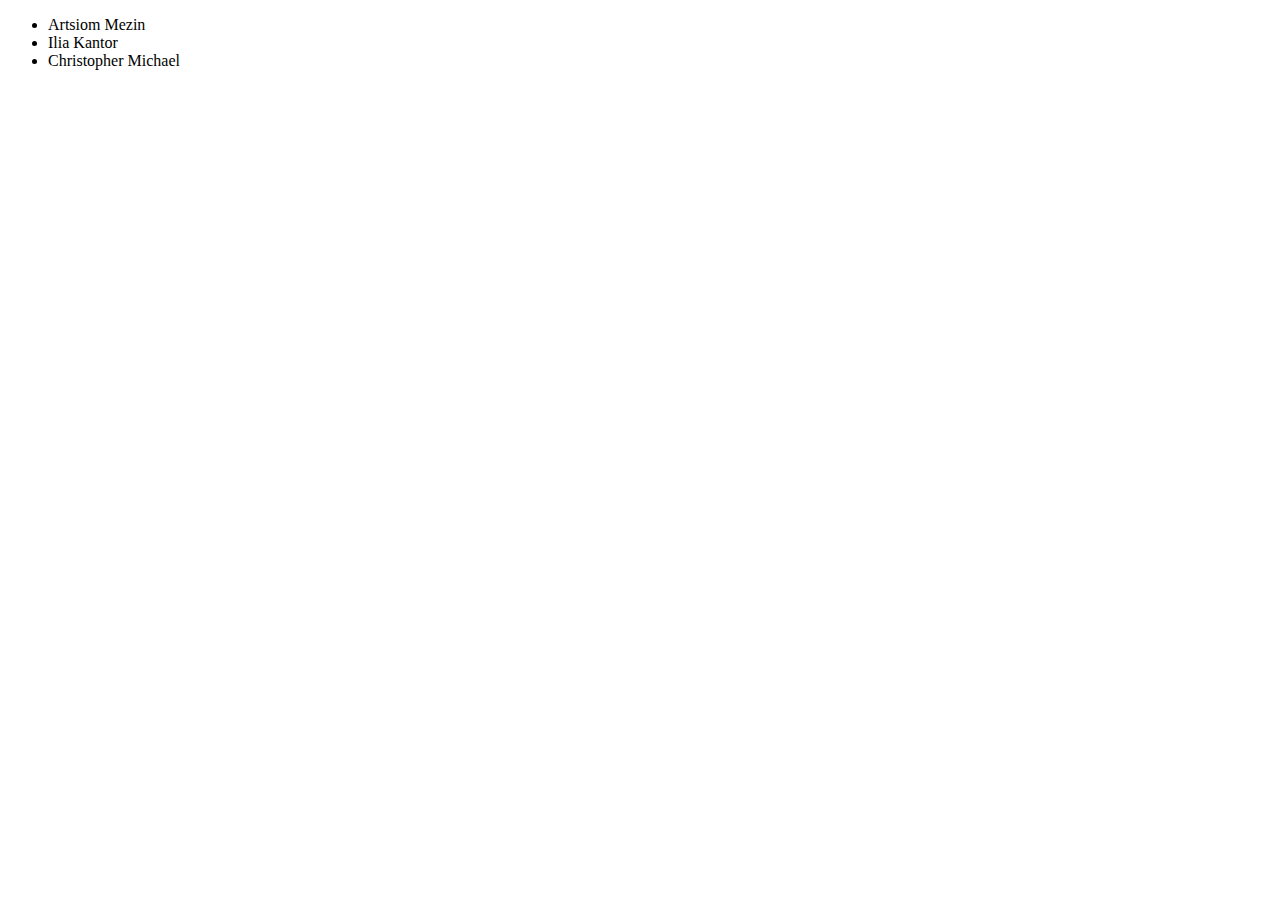
<file: 4-module/1-task/index.html>
<!DOCTYPE html>
<html>
  <head>
    <title>Занятие 4: Список друзей</title>
  </head>

  <script src="index.js"></script>
  <body>
    <script>
      let friends = [
        {
          firstName: 'Artsiom',
          lastName: 'Mezin'
        },
        {
          firstName: 'Ilia',
          lastName: 'Kantor'
        },
        {
          firstName: 'Christopher',
          lastName: 'Michael'
        }
      ];

      document.body.appendChild(makeFriendsList(friends));
    </script>
  </body>
</html>
</file>
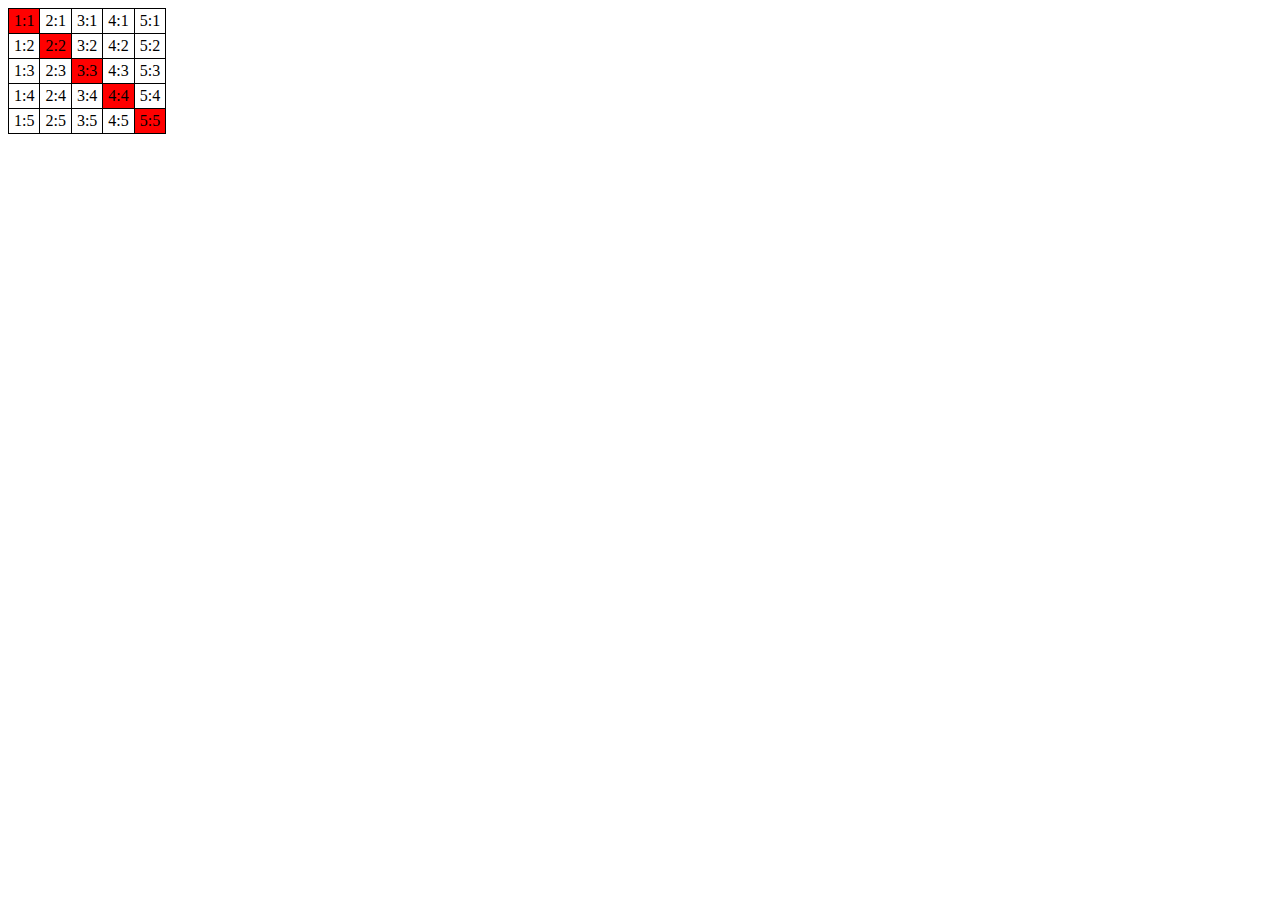
<file: 4-module/2-task/index.html>
<!DOCTYPE HTML>
<html>

<head>
  <style>
    table {
      border-collapse: collapse;
    }

    td {
      border: 1px solid black;
      padding: 3px 5px;
    }
  </style>
</head>

<body>
  <table>
    <tr>
      <td>1:1</td>
      <td>2:1</td>
      <td>3:1</td>
      <td>4:1</td>
      <td>5:1</td>
    </tr>
    <tr>
      <td>1:2</td>
      <td>2:2</td>
      <td>3:2</td>
      <td>4:2</td>
      <td>5:2</td>
    </tr>
    <tr>
      <td>1:3</td>
      <td>2:3</td>
      <td>3:3</td>
      <td>4:3</td>
      <td>5:3</td>
    </tr>
    <tr>
      <td>1:4</td>
      <td>2:4</td>
      <td>3:4</td>
      <td>4:4</td>
      <td>5:4</td>
    </tr>
    <tr>
      <td>1:5</td>
      <td>2:5</td>
      <td>3:5</td>
      <td>4:5</td>
      <td>5:5</td>
    </tr>
  </table>

  <script src="index.js"></script>
  <script>
    let table = document.querySelector('table');

    makeDiagonalRed(table);
  </script>
</body>

</html>
</file>
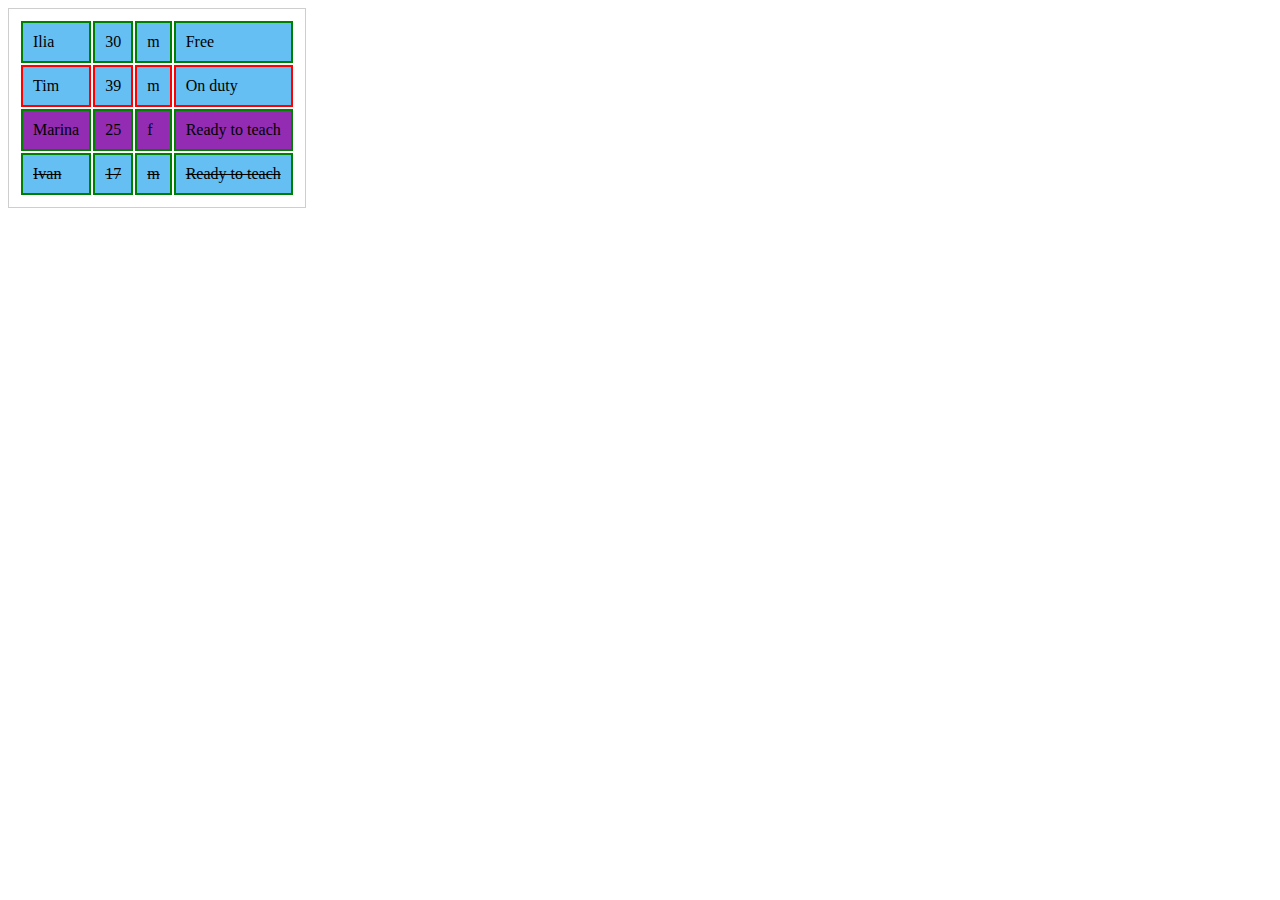
<file: 4-module/3-task/index.html>
<!DOCTYPE html>
<html lang="en">

<head>
  <meta charset="UTF-8">
  <title>Занятие 4: Функция highlight</title>
  <script src="index.js"></script>
  <link rel="stylesheet" href="style.css">
</head>

<body>
  <table class="js-teachers">
    <thead>
      <tr>
        <td>Name</td>
        <td>Age</td>
        <td>Gender</td>
        <td>Status</td>
      </tr>
    </thead>
    <tbody>
      <tr>
        <td>Ilia</td>
        <td>30</td>
        <td>m</td>
        <td data-available="true">Free</td>
      </tr>
      <tr>
        <td>Tim</td>
        <td>39</td>
        <td>m</td>
        <td data-available="false">On duty</td>
      </tr>
      <tr>
        <td>Marina</td>
        <td>25</td>
        <td>f</td>
        <td data-available="true">Ready to teach</td>
      </tr>
      <tr>
        <td>Klivden</td>
        <td>42</td>
        <td>m</td>
        <td>Leeeroy Jenkins!</td>
      </tr>
      <tr>
        <td>Ivan</td>
        <td>17</td>
        <td>m</td>
        <td data-available="true">Ready to teach</td>
      </tr>
    </tbody>
  </table>
  <script>
    let table = document.querySelector('.js-teachers');

    highlight(table);
  </script>
</body>

</html>
</file>
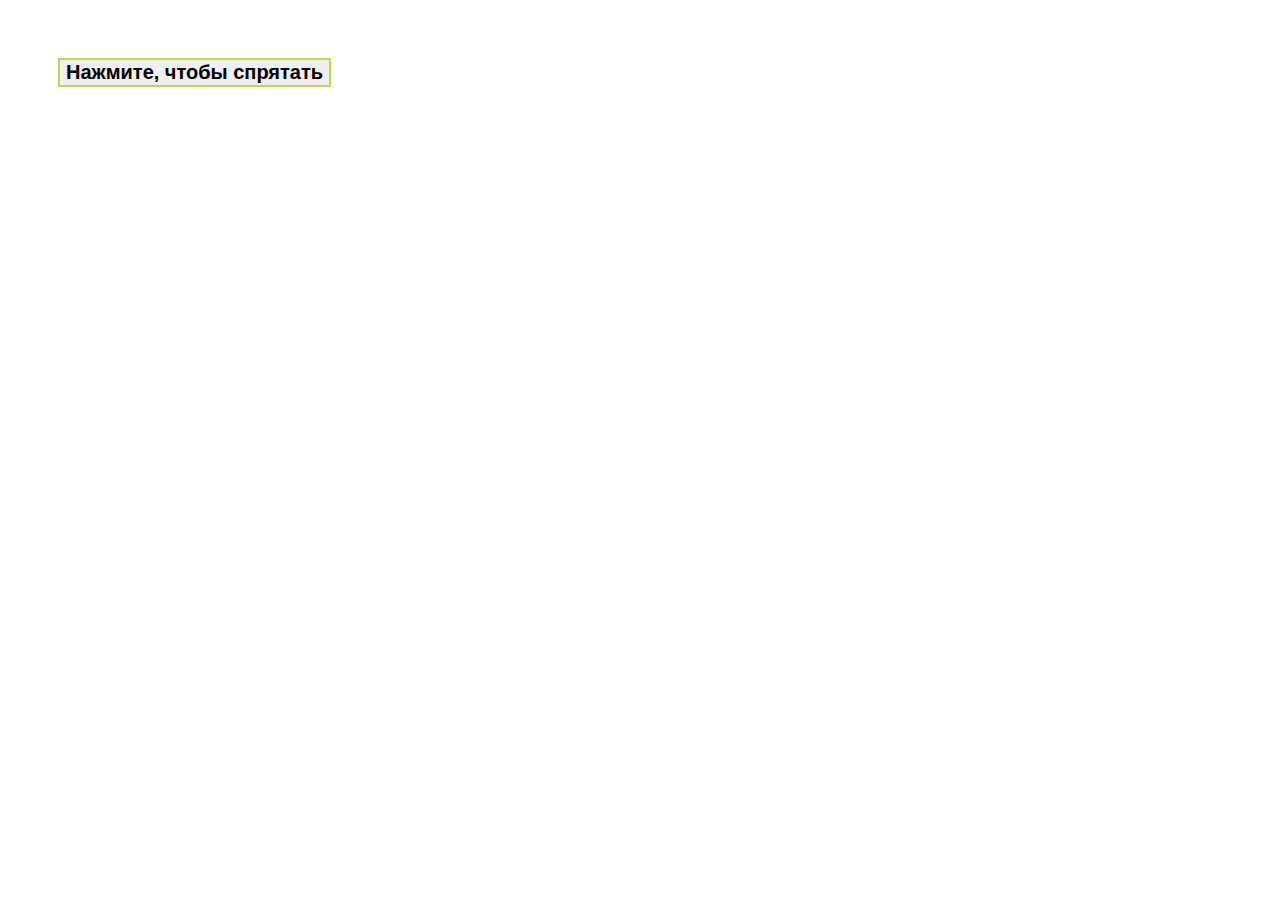
<file: 5-module/1-task/index.html>
<!DOCTYPE html>
<html>

<head>
  <meta charset="utf-8" />
  <meta name="viewport" content="width=device-width, initial-scale=1" />
  <title>Спрятать себя</title>
  <link rel="stylesheet" href="./index.css">
</head>

<body>
  <button class="hide-self-button">Нажмите, чтобы спрятать</button>

  <script src="./index.js"></script>
  <script>
    hideSelf();
  </script>
</body>

</html>
</file>
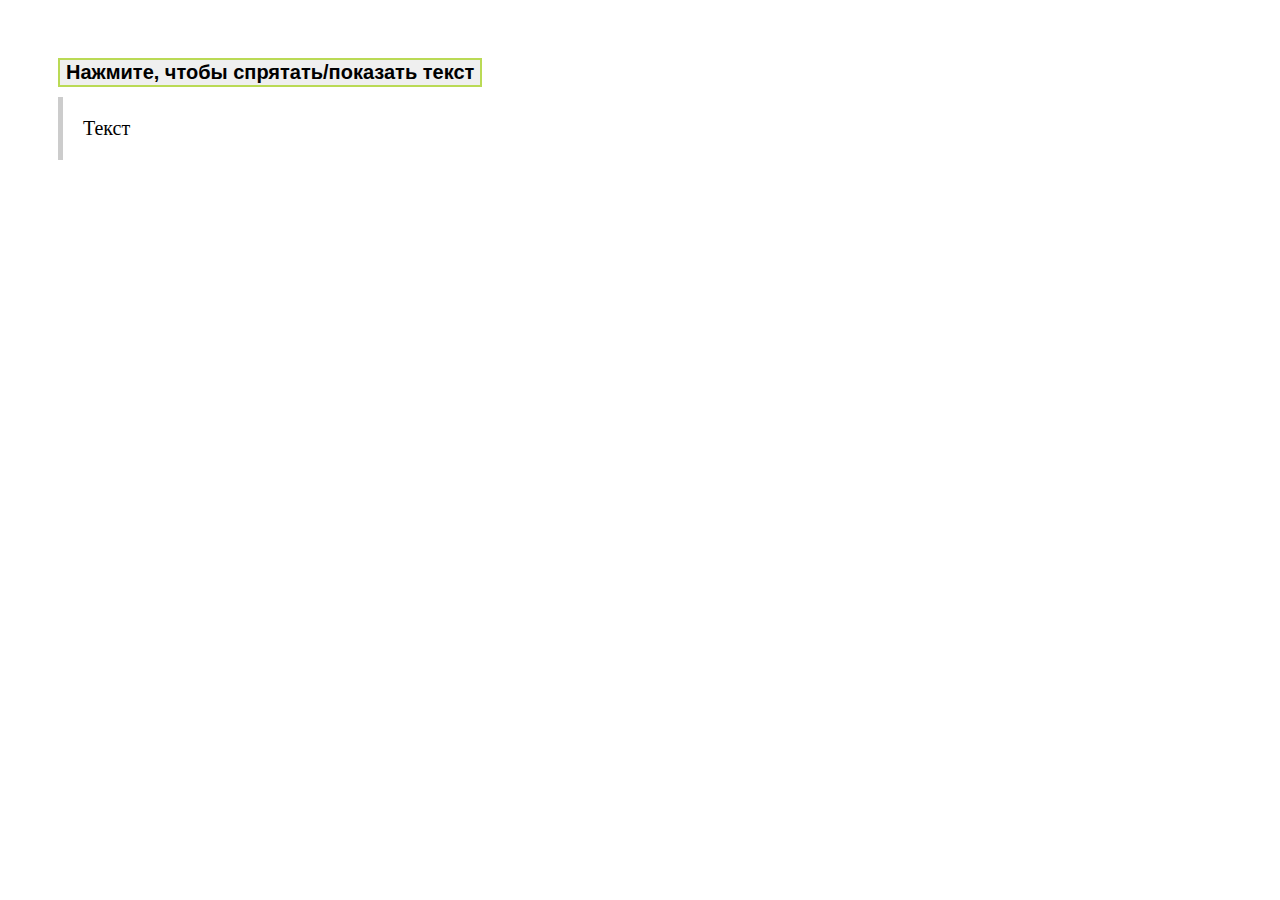
<file: 5-module/2-task/index.html>
<!DOCTYPE html>
<html>

<head>
  <meta charset="utf-8" />
  <meta name="viewport" content="width=device-width, initial-scale=1" />
  <title>Спрятать/показать текст</title>
  <link rel="stylesheet" href="./index.css">
</head>

<body>
  <button class="toggle-text-button">Нажмите, чтобы спрятать/показать текст</button>
  <div id="text">Текст</div>

  <script src="./index.js"></script>
  <script>
    toggleText();
  </script>
</body>

</html>
</file>
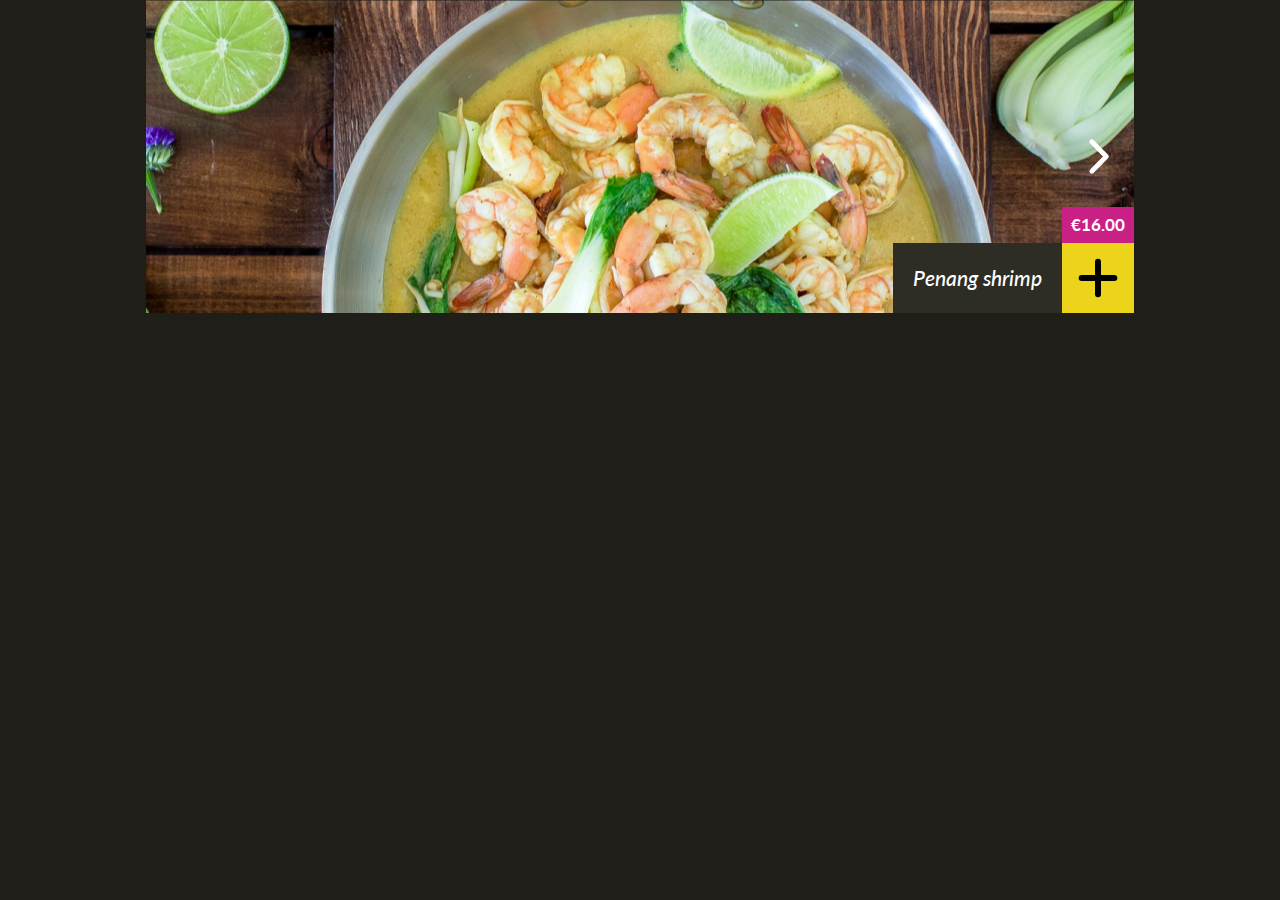
<file: 5-module/3-task/index.html>
<!DOCTYPE html>
<title>Бангкок Экспресс: Карусель</title>

<link rel="stylesheet" href="/assets/styles/common.css" />
<link rel="stylesheet" href="./index.css" />
</head>

<body>
  <main>
    <div class="container" data-carousel-holder>
      <div class="carousel">
        <div class="carousel__arrow carousel__arrow_right">
          <img src="/assets/images/icons/angle-icon.svg" alt="icon">
        </div>
        <div class="carousel__arrow carousel__arrow_left">
          <img src="/assets/images/icons/angle-left-icon.svg" alt="icon">
        </div>

        <div class="carousel__inner">
          <div class="carousel__slide" data-id="penang-shrimp">
            <img src="/assets/images/carousel/penang_shrimp.png" class="carousel__img" alt="slide">
            <div class="carousel__caption">
              <span class="carousel__price">€16.00</span>
              <div class="carousel__title">Penang shrimp</div>
              <button type="button" class="carousel__button">
                <img src="/assets/images/icons/plus-icon.svg" alt="icon">
              </button>
            </div>
          </div>

          <div class="carousel__slide" data-id="chicken-cashew">
            <img src="/assets/images/carousel/chicken_cashew.png" class="carousel__img" alt="slide">
            <div class="carousel__caption">
              <span class="carousel__price">€14.00</span>
              <div class="carousel__title">Chicken cashew</div>
              <button type="button" class="carousel__button">
                <img src="/assets/images/icons/plus-icon.svg" alt="icon">
              </button>
            </div>
          </div>

          <div class="carousel__slide" data-id="red-curry-veggies">
            <img src="/assets/images/carousel/red_curry_vega.png" class="carousel__img" alt="slide">
            <div class="carousel__caption">
              <span class="carousel__price">€12.50</span>
              <div class="carousel__title">Red curry veggies</div>
              <button type="button" class="carousel__button">
                <img src="/assets/images/icons/plus-icon.svg" alt="icon">
              </button>
            </div>
          </div>

          <div class="carousel__slide" data-id="chicken-springrolls">
            <img src="/assets/images/carousel/chicken_loempias.png" class="carousel__img" alt="slide">
            <div class="carousel__caption">
              <span class="carousel__price">€6.50</span>
              <div class="carousel__title">Chicken springrolls</div>
              <button type="button" class="carousel__button">
                <img src="/assets/images/icons/plus-icon.svg" alt="icon">
              </button>
            </div>
          </div>
        </div>
      </div>
    </div>
  </main>

  <script src="./index.js">
  </script>
  <script>
    if (initCarousel) {
      initCarousel();
    }
  </script>
</body>

</html>
</file>
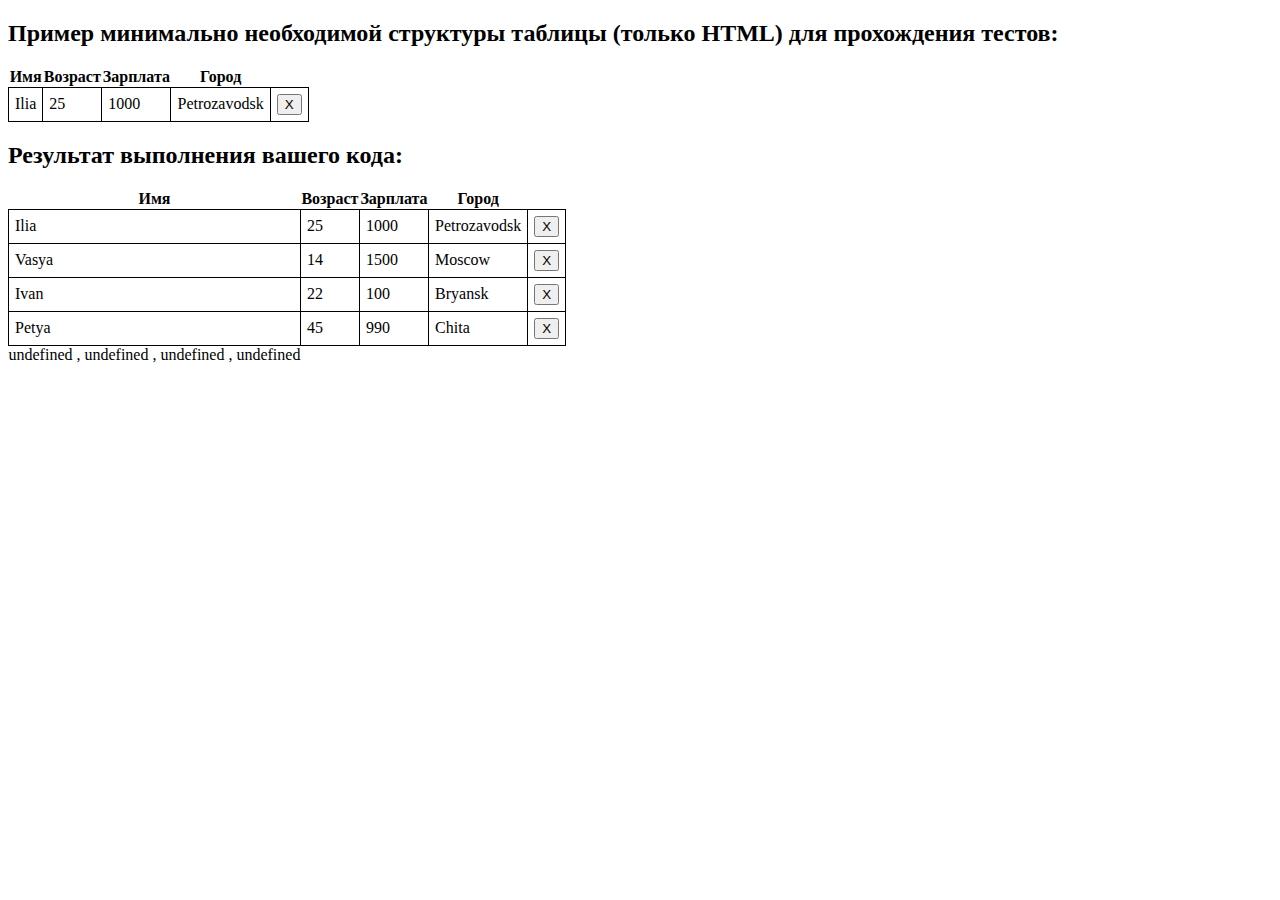
<file: 6-module/1-task/index.html>
<!DOCTYPE html>
<html>

<head>
  <meta charset="utf-8" />
  <title>Очищаемая таблица</title>
  <link rel="stylesheet" href="./style.css" >
</head>

<body>
  <h2>Пример минимально необходимой структуры таблицы (только HTML) для прохождения тестов:</h2>
  <div class="example">
    <table>
      <thead>
        <tr>
          <th>Имя</th>
          <th>Возраст</th>
          <th>Зарплата</th>
          <th>Город</th>
          <th></th>
        </tr>
      </thead>
      <tbody>
        <tr>
          <td>Ilia</td>
          <td>25</td>
          <td>1000</td>
          <td>Petrozavodsk</td>
          <td><button>X</button></td>
        </tr>
      </tbody>
    </table>
  </div>

  <h2>Результат выполнения вашего кода:</h2>

  <script type="module">
    import UserTable from './index.js';

    let rows = [
      {
        name: 'Ilia',
        age: 25,
        salary: 1000,
        city: 'Petrozavodsk'
      },
      {
        name: 'Vasya',
        age: 14,
        salary: 1500,
        city: 'Moscow'
      },
      {
        name: 'Ivan',
        age: 22,
        salary: 100,
        city: 'Bryansk'
      },
      {
        name: 'Petya',
        age: 45,
        salary: 990,
        city: 'Chita'
      }
    ];

    let table = new UserTable(rows);
    document.body.append(table.elem);

  </script>
</body>

</html>
</file>
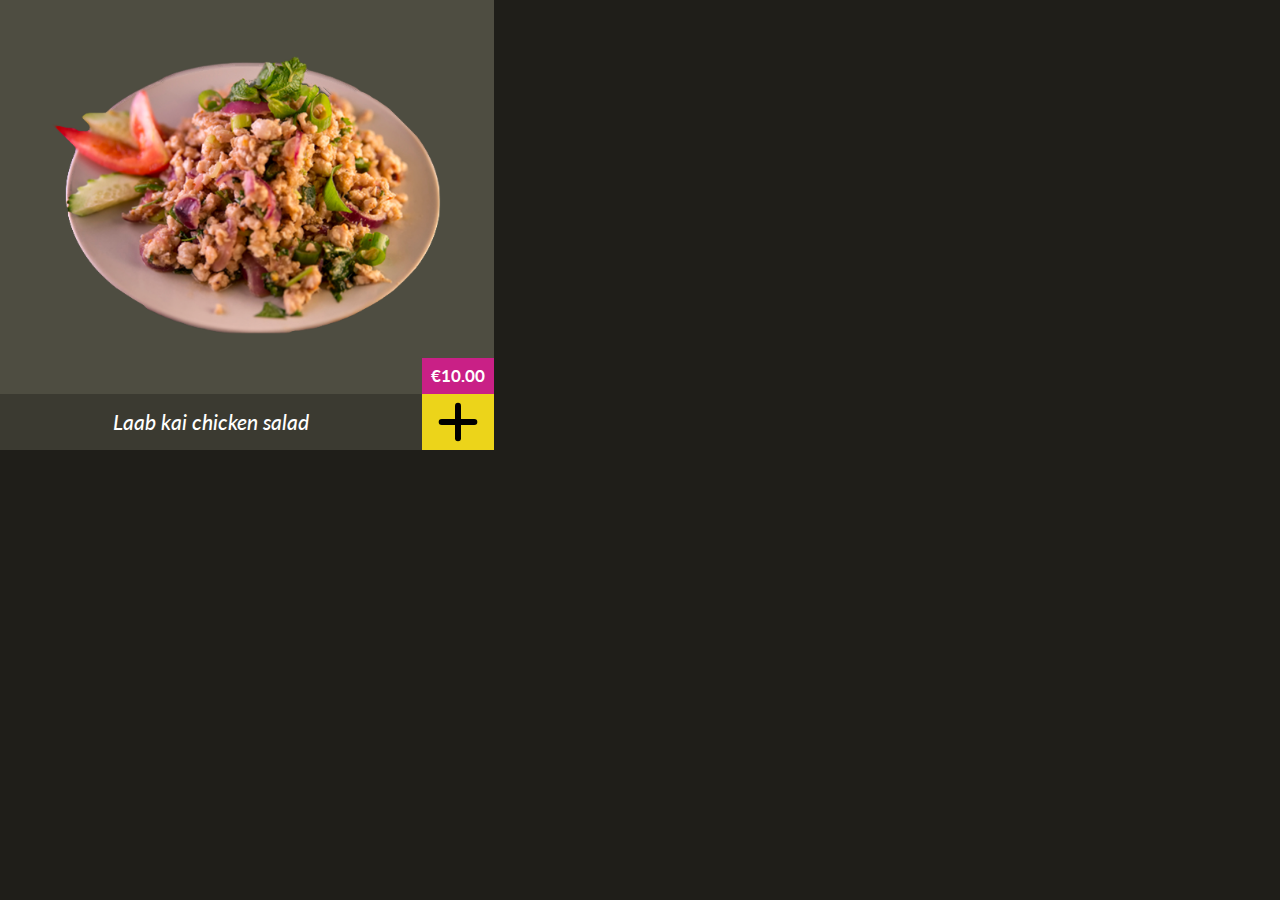
<file: 6-module/2-task/index.html>
<!DOCTYPE html>
<html>

<head>
  <meta charset="utf-8" />
  <meta name="viewport" content="width=device-width, initial-scale=1" />
  <title>Бангкок Экспресс: Карточка товара</title>
  <link rel="stylesheet" href="./index.css" />
  <link rel="stylesheet" href="../../assets/styles/common.css" />
</head>

<body>
  <div id="holder" class="container_half"></div>

  <script type="module">
    import ProductCard from './index.js';

    let card = new ProductCard({
      name: "Laab kai chicken salad",
      price: 10,
      category: "salads",
      image: "laab_kai_chicken_salad.png",
      id: "laab-kai-chicken-salad"
    });

    holder.append(card.elem);
  </script>
</body>

</html>
</file>
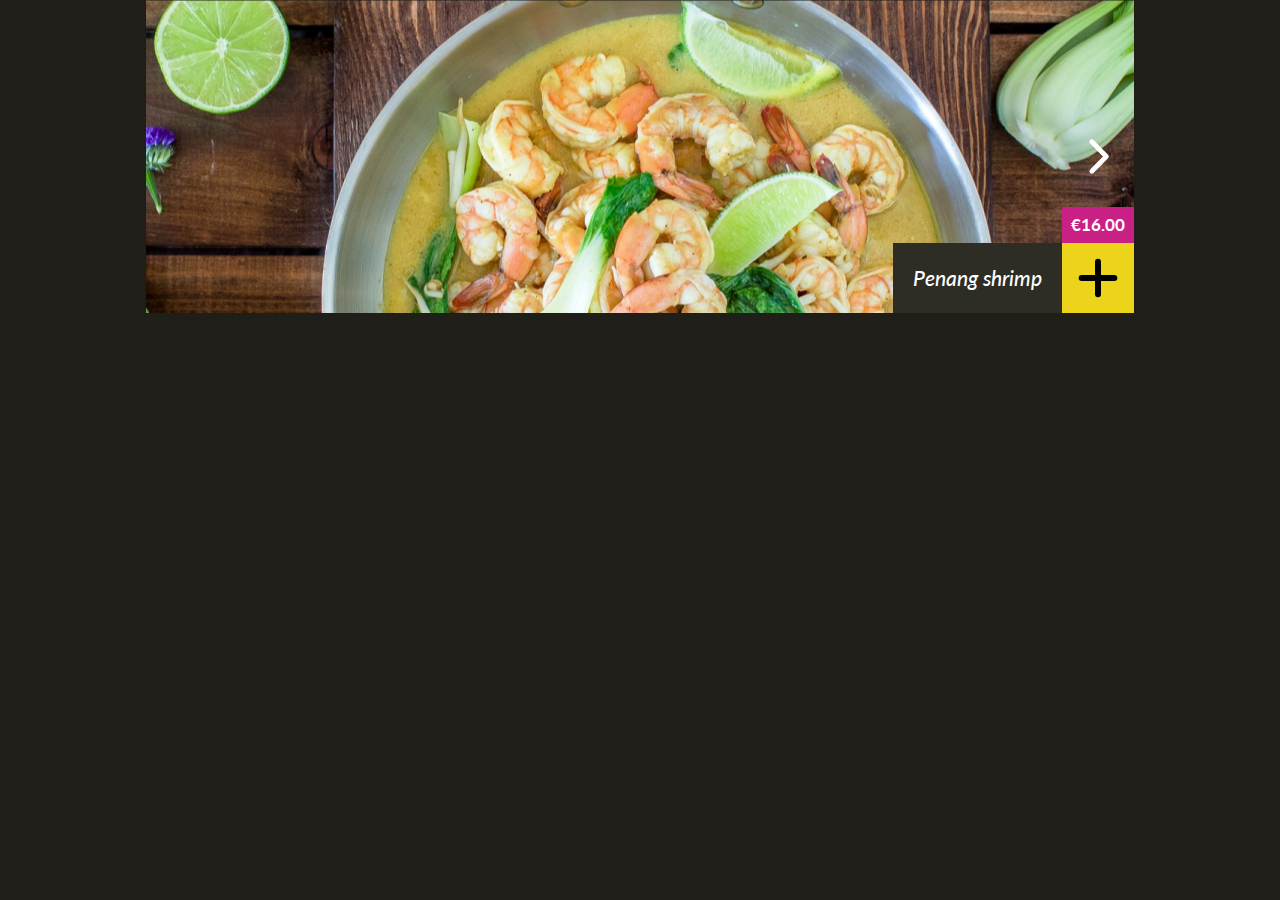
<file: 6-module/3-task/index.html>
<!DOCTYPE html>
<html>

<head>
  <meta charset="utf-8" />
  <meta name="viewport" content="width=device-width, initial-scale=1" />
  <title>Бангкок Экспресс: Карусель</title>

  <link rel="stylesheet" href="./index.css" />
  <link rel="stylesheet" href="../../assets/styles/common.css" />
</head>

<body>
  <div class="container">
  </div>

  <script type="module">
    import slides from './slides.js';
    import Carousel from './index.js';

    let carousel = new Carousel(slides);
    let containerElement = document.body.querySelector('.container');

    containerElement.append(carousel.elem);
  </script>
</body>

</html>
</file>
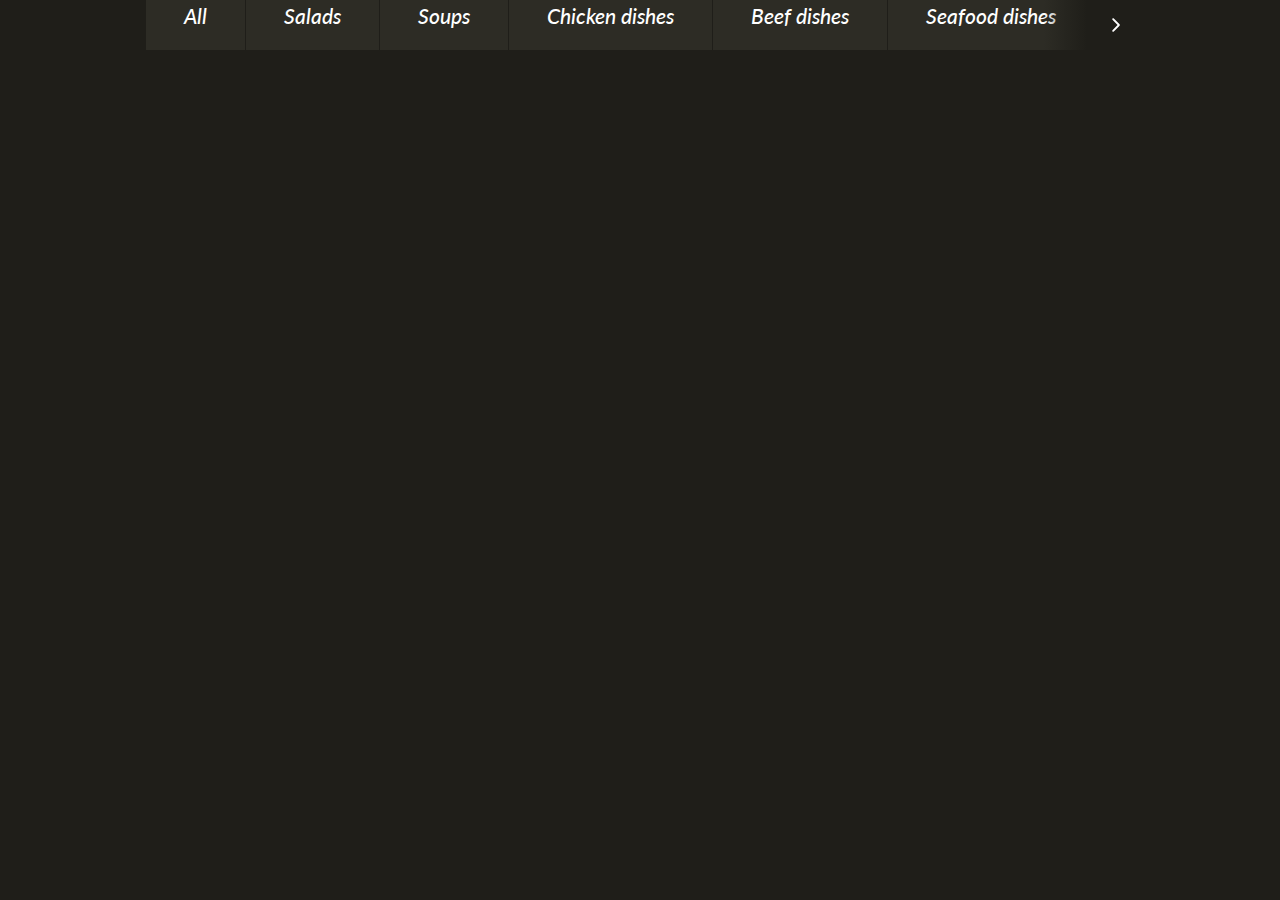
<file: 7-module/1-task/index.html>
<!DOCTYPE html>
<html>

<head>
  <meta charset="utf-8" />
  <meta name="viewport" content="width=device-width, initial-scale=1" />
  <title>Бангкок Экспресс: Лента-Меню</title>

  <link rel="stylesheet" href="./index.css" />
  <link rel="stylesheet" href="/assets/styles/common.css" />
</head>

<body>
  <div class="container">
  </div>

  <script type="module">
    import RibbonMenu from './index.js';
    import categories from './categories.js';

    let ribbon = new RibbonMenu(categories);

    let container = document.querySelector('.container');

    container.append(ribbon.elem);
  </script>
</body>

</html>
</file>
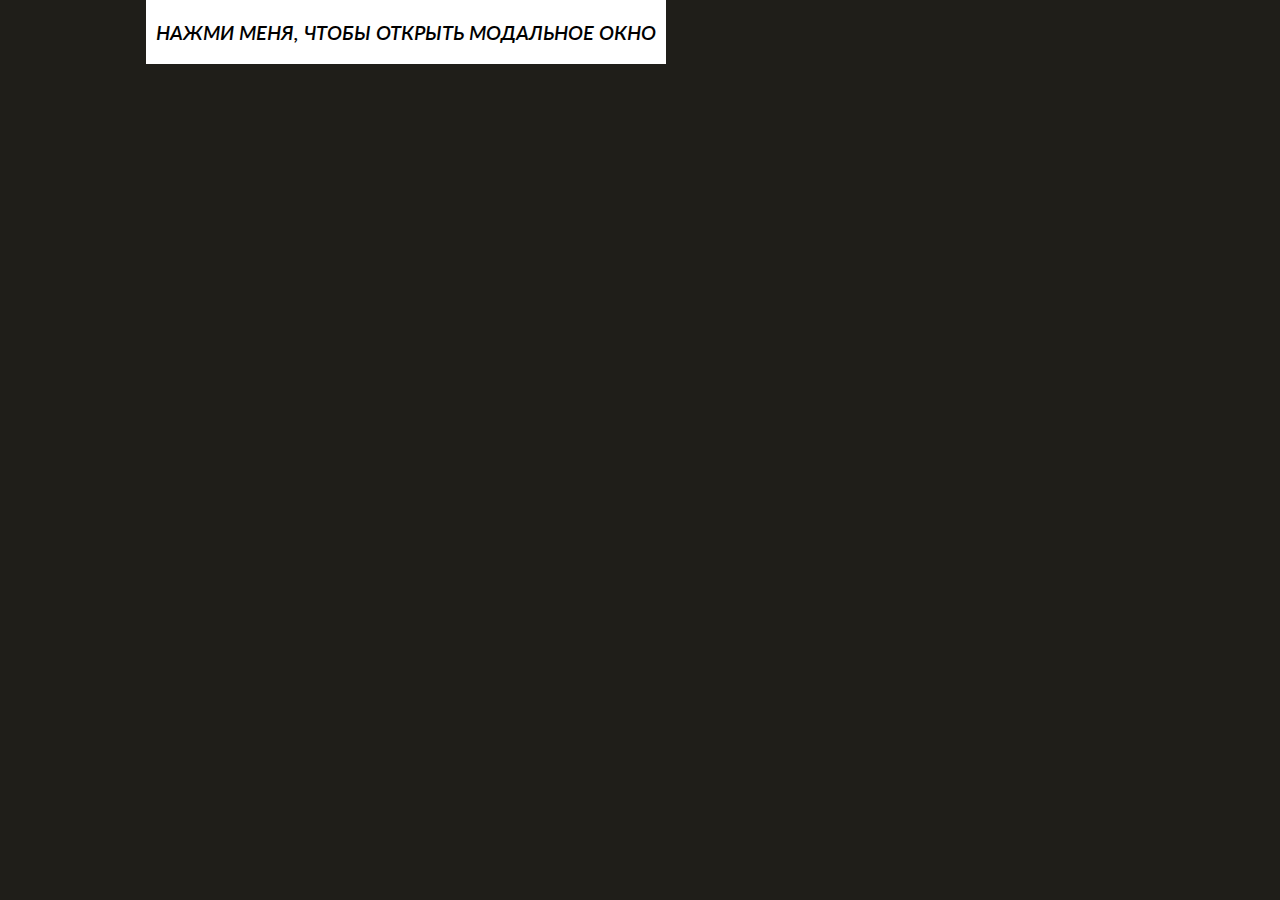
<file: 7-module/2-task/index.html>
<!DOCTYPE html>
<html>

<head>
  <meta charset="utf-8" />
  <meta name="viewport" content="width=device-width, initial-scale=1" />
  <title>Бангкок Экспресс: Модальное окно</title>

  <link rel="stylesheet" href="./index.css" />
  <link rel="stylesheet" href="../../assets/styles/common.css" />
</head>

<body>
  <script type="module">
    import Modal from './index.js';
    import createElement from '../../assets/lib/create-element.js';

    window.openModal = () => {
      let modal = new Modal();
      modal.setTitle('Modal Title');
      modal.setBody(createElement('<div>Тело модального окна</div>'));

      modal.open();

      // modal.setTitle('newModal Title');
      // modal.setBody(createElement('<div>newТело модального окна</div>'));
    }
  </script>

  <div class="container">
    <button class='button' onclick="openModal()" style="background: white; color: black;padding: 10px">
      Нажми меня, чтобы открыть модальное окно
    </button>
  </div>


</body>

</html>
</file>
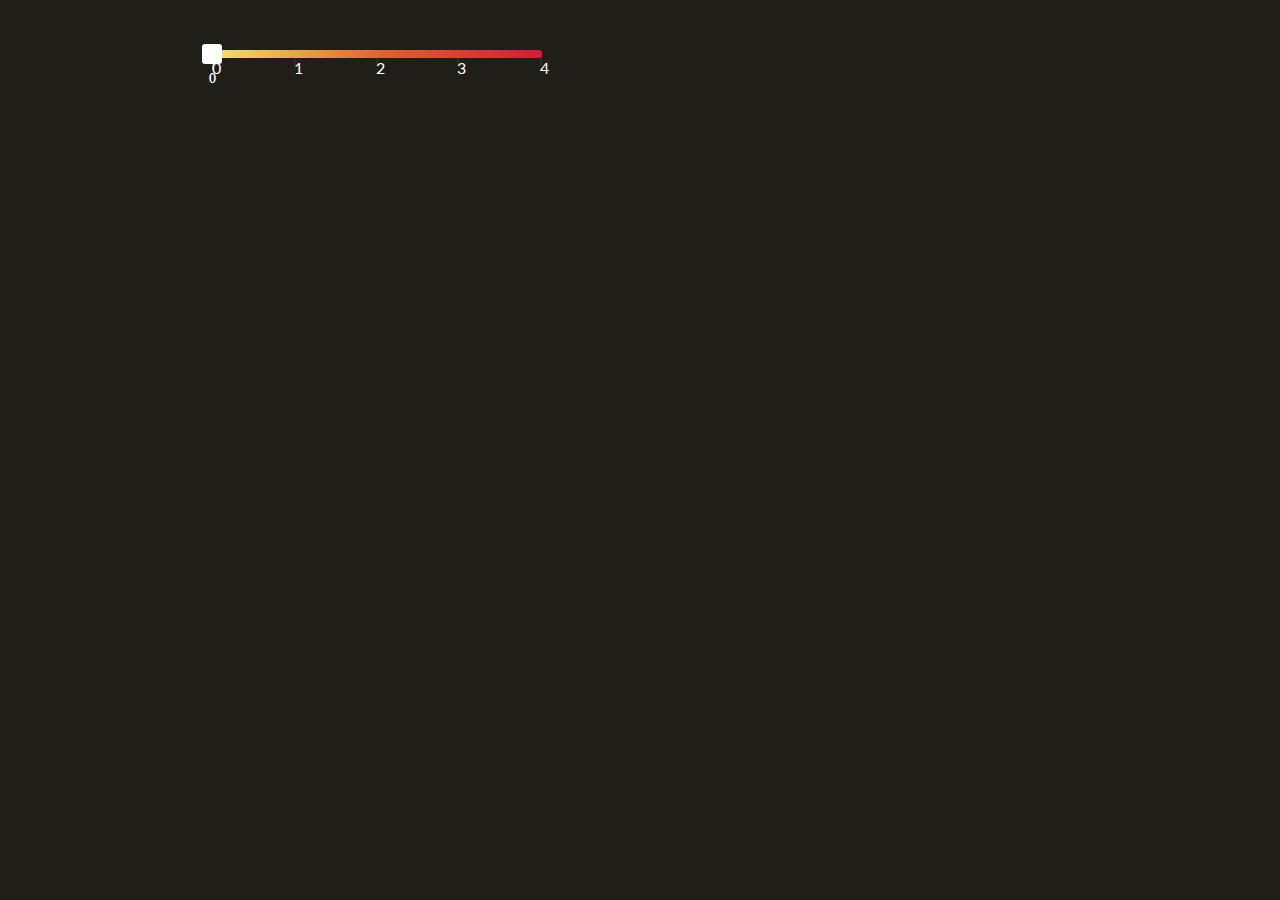
<file: 7-module/3-task/index.html>
<!DOCTYPE html>
<html>

<head>
  <meta charset="utf-8" />
  <meta name="viewport" content="width=device-width, initial-scale=1" />
  <title>Бангкок Экспресс: Пошаговый слайдер</title>

  <link rel="stylesheet" href="./index.css" />
  <link rel="stylesheet" href="/assets/styles/common.css" />
</head>

<body>
  <div class="container" id="holder" style="padding: 50px;">
  </div>

  <script type="module">
    import StepSlider from './index.js';

    let stepSlider = new StepSlider({
      steps: 5
    });

    holder.append(stepSlider.elem);

    holder.addEventListener('slider-change', (event) => console.log(event));
  </script>
</body>

</html>
</file>
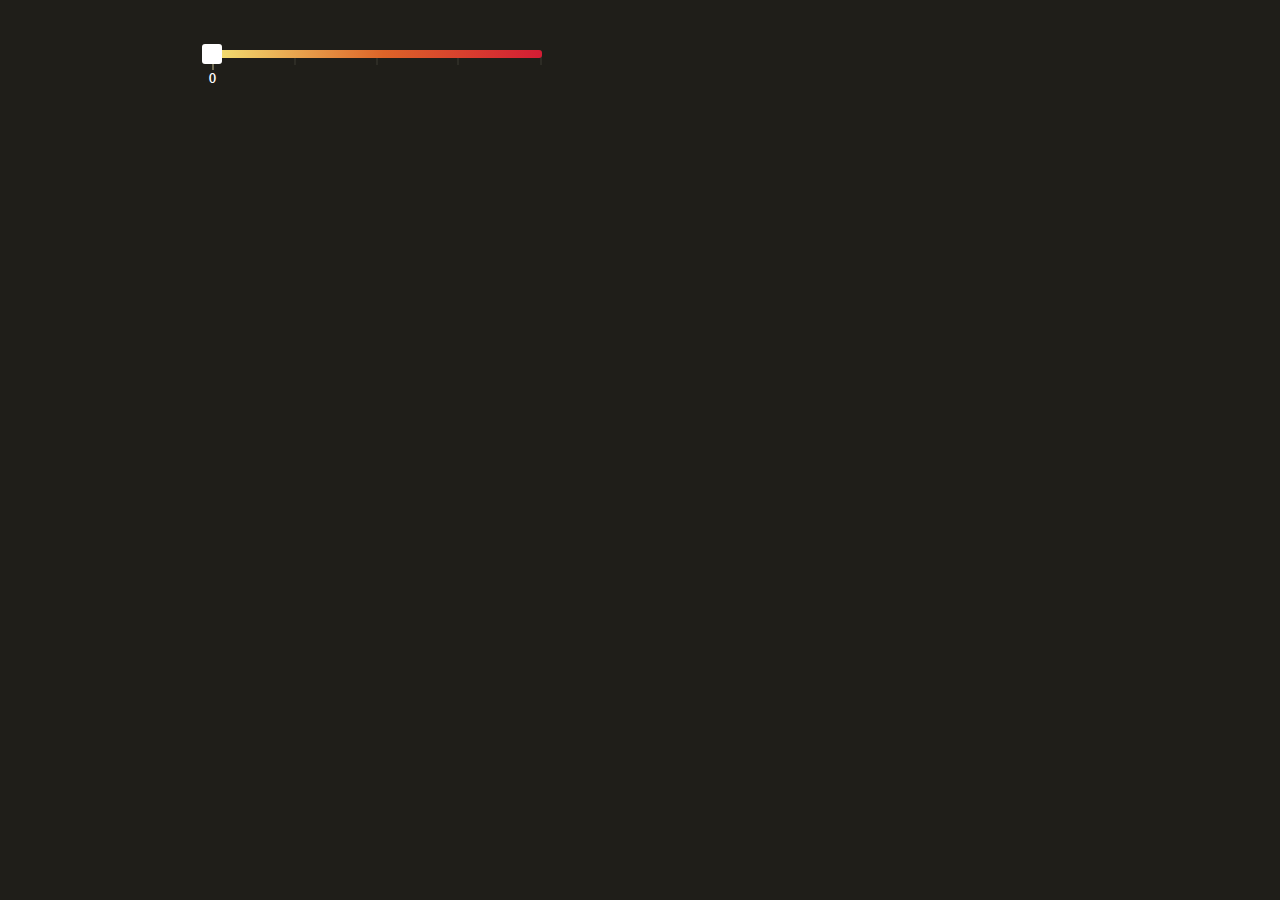
<file: 7-module/4-task/index.html>
<!DOCTYPE html>
<html>

<head>
  <meta charset="utf-8" />
  <meta name="viewport" content="width=device-width, initial-scale=1" />
  <title>Бангкок Экспресс: Пошаговый слайдер</title>

  <link rel="stylesheet" href="./index.css" />
  <link rel="stylesheet" href="../../assets/styles/common.css" />
</head>

<body>
  <div class="container" id="holder" style="padding: 50px;">
  </div>

  <script type="module">
    import StepSlider from './index.js';

    let stepSlider = new StepSlider({
      steps: 5
    });

    holder.append(stepSlider.elem);

    holder.addEventListener('slider-change', (event) => console.log(event));
  </script>
</body>

</html>
</file>
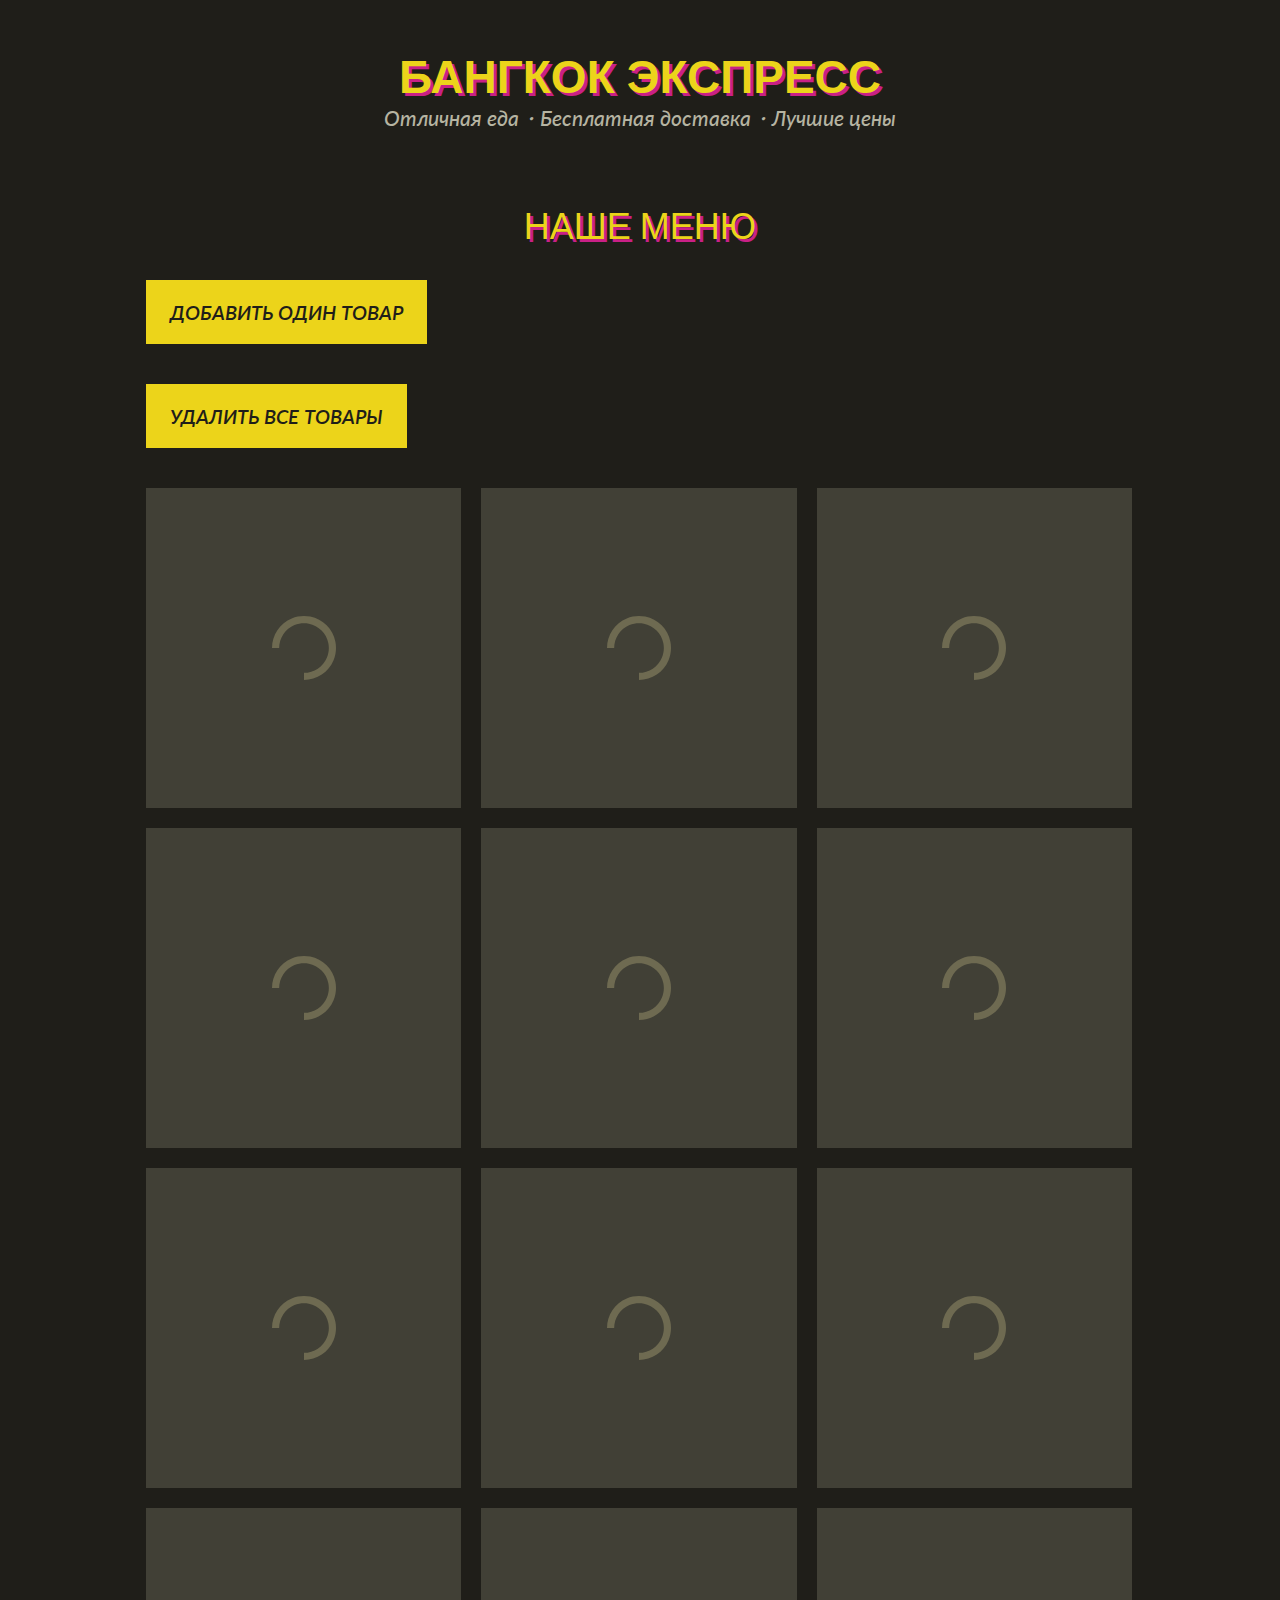
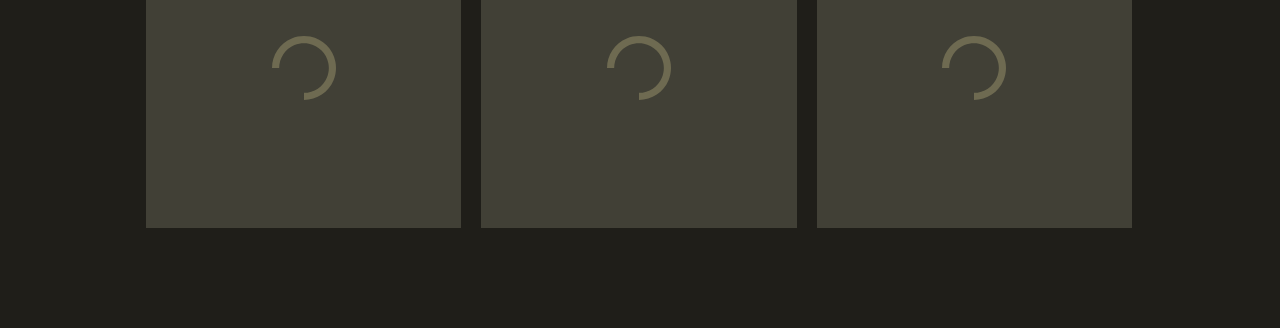
<file: 8-module/1-task/index.html>
<!DOCTYPE html>
<html>

<head>
  <meta charset="utf-8" />
  <meta name="viewport" content="width=device-width, initial-scale=1" />
  <title>Бангкок Экспресс: Иконка корзины</title>

  <link rel="stylesheet" href="./index.css" />
  <link rel="stylesheet" href="./product-grid.css" />
  <link rel="stylesheet" href="../../assets/styles/common.css" />
</head>

<body>
  <header class="header container">
    <h1 class="heading logo">Бангкок Экспресс</h1>
    <h3 class="subheading">Отличная еда・Бесплатная доставка・Лучшие цены</h3>

    <div data-cart-icon-holder>
      <!--СЮДА ВСТАВЛЯЕТСЯ CART-ICON-->
    </div>
  </header>

  <main>
    <div class="container" style="padding-bottom: 40px;">
      <h2 class="section-heading">Наше Меню</h2>

      <div>
        <button class="button" data-add-product>Добавить один товар</button>
      </div>

      <div style="padding-top: 40px;">
        <button class="button" data-remove-all-products>Удалить все товары</button>
      </div>
    </div>

    <div class="container">
      <div class="products-grid is-loading">
        <div class="products-grid__skeleton">
          <div class="products-grid__skeleton-item"></div>
          <div class="products-grid__skeleton-item"></div>
          <div class="products-grid__skeleton-item"></div>
          <div class="products-grid__skeleton-item"></div>
          <div class="products-grid__skeleton-item"></div>
          <div class="products-grid__skeleton-item"></div>

          <div class="products-grid__skeleton-item"></div>
          <div class="products-grid__skeleton-item"></div>
          <div class="products-grid__skeleton-item"></div>
          <div class="products-grid__skeleton-item"></div>
          <div class="products-grid__skeleton-item"></div>
          <div class="products-grid__skeleton-item"></div>
        </div>

        <div class="products-grid__inner"></div>
      </div>
    </div>
  </main>

  <script type="module">
    import CartIcon from './index.js';

    let product = {
      price: 7,
      count: 1,
    }

    let cart = {
      products: [],

      isEmpty() {
        return this.products.length === 0;
      },

      getTotalCount() {
        return this.products.length;
      },

      getTotalPrice() {
        return this.products.reduce((totalPrice, product) => totalPrice + product.price, 0);
      }
    }

    let cartIcon = new CartIcon();
    let cartIconHolder = document.querySelector('[data-cart-icon-holder]');
    cartIconHolder.append(cartIcon.elem);

    let addProductButton = document.querySelector('[data-add-product]');
    let removeAllProductsButton = document.querySelector('[data-remove-all-products]');

    addProductButton.onclick = () => {
      let productToAdd = Object.assign({}, product);
      cart.products.push(productToAdd);

      cartIcon.update(cart);
    };

    removeAllProductsButton.onclick = () => {
      cart.products = [];

      cartIcon.update(cart);
    };

  </script>
</body>

</html>
</file>
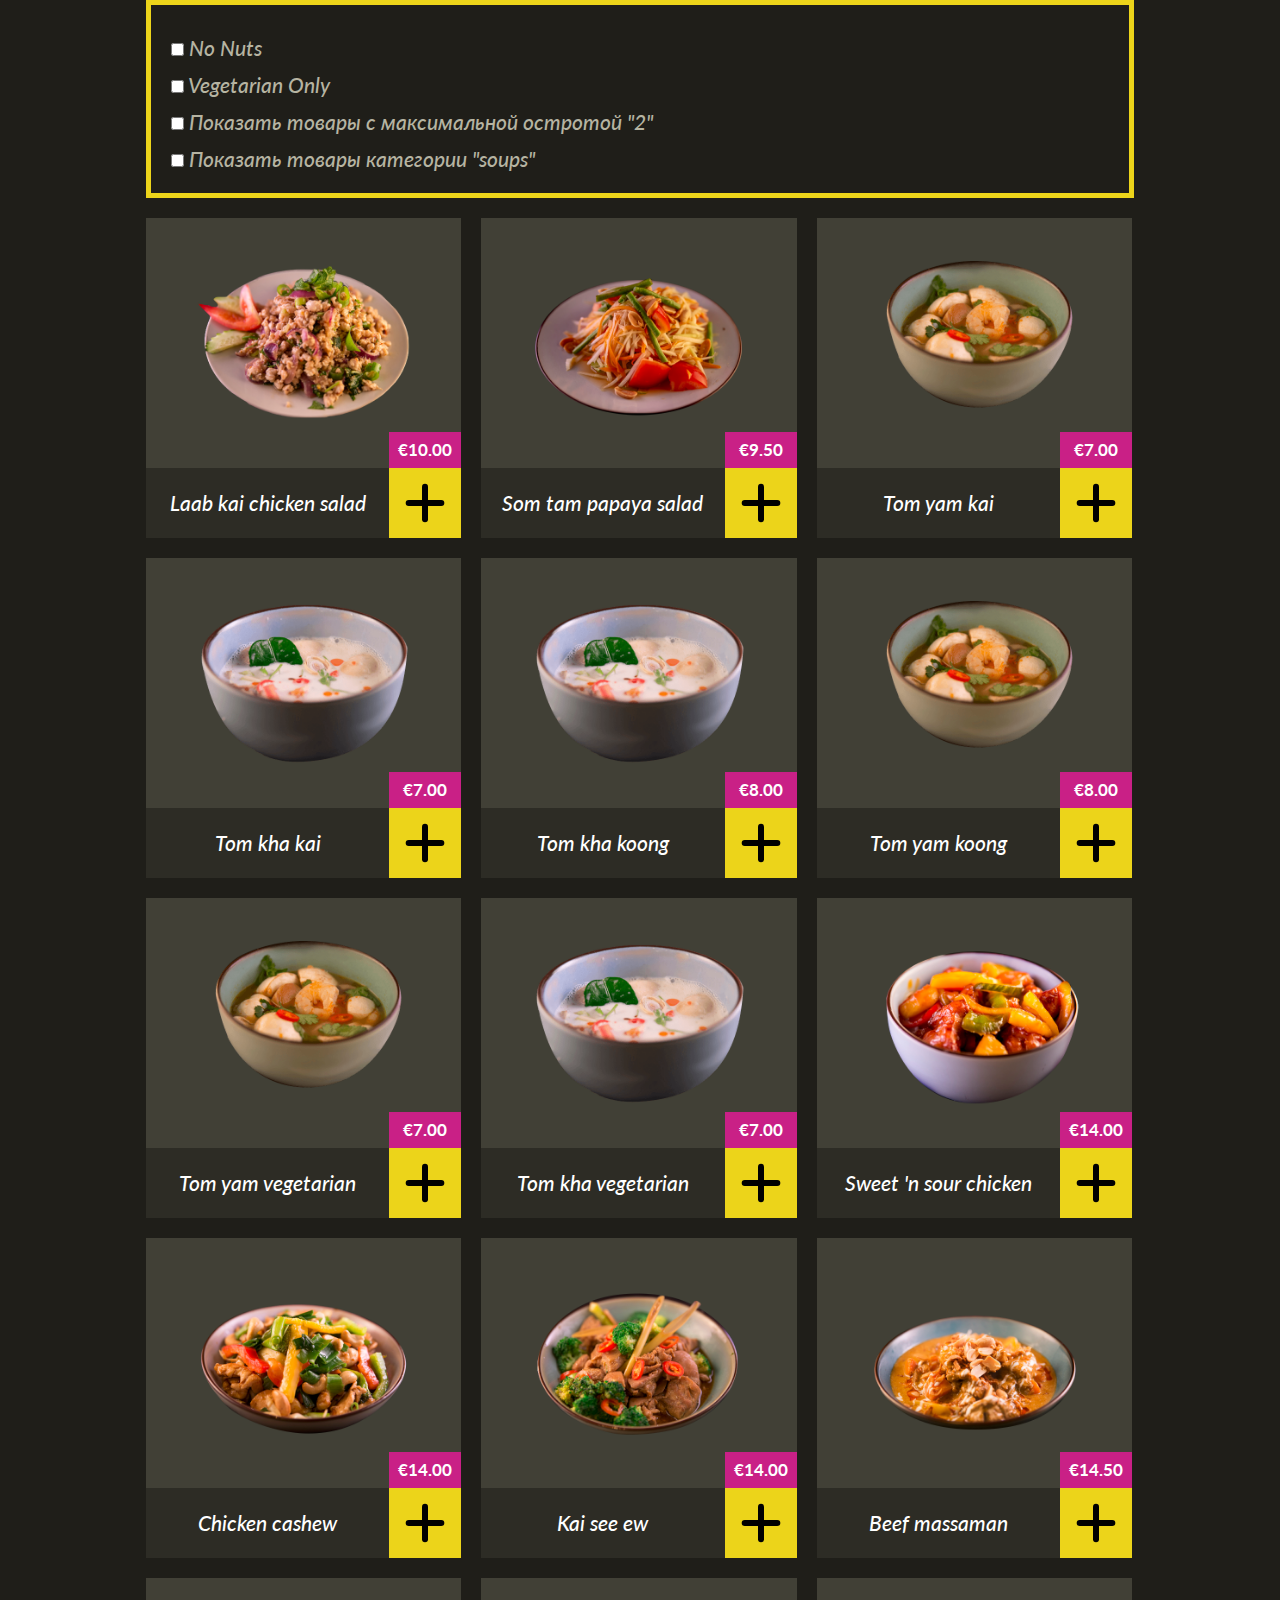
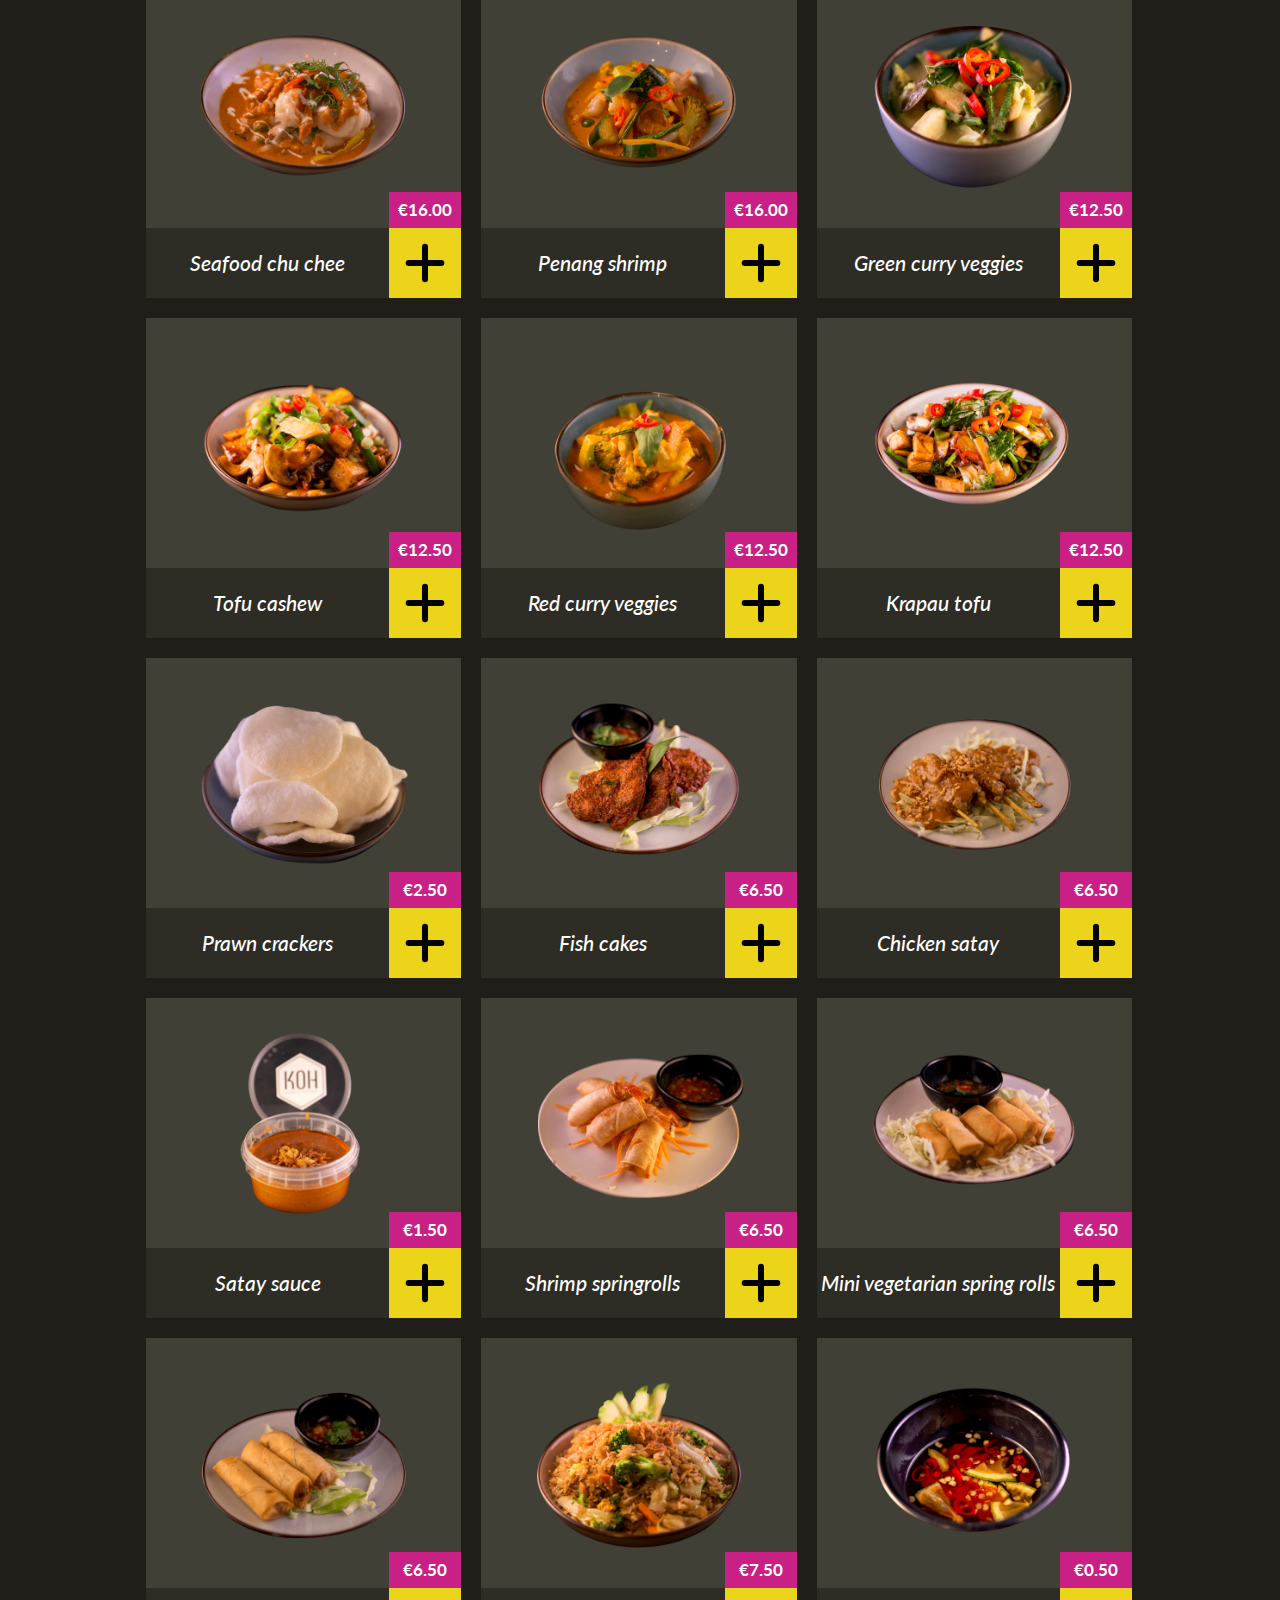
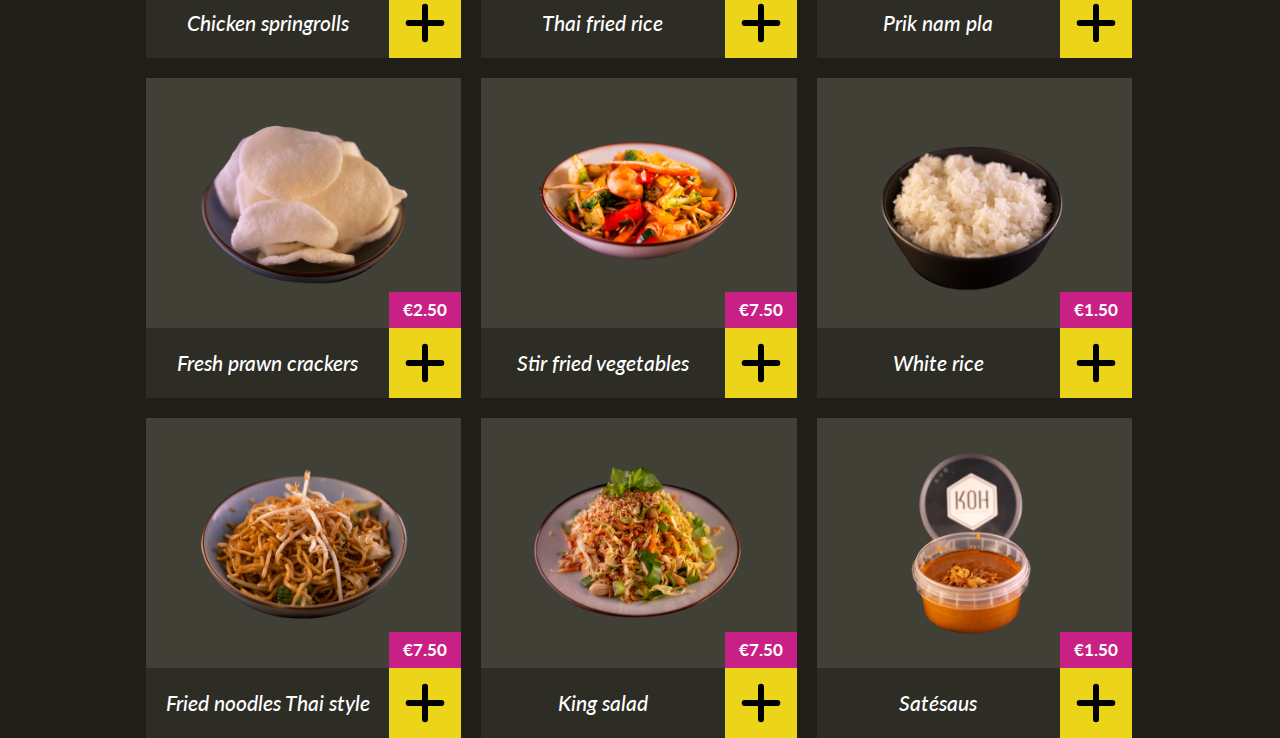
<file: 8-module/2-task/index.html>
<!DOCTYPE html>
<html>

<head>
  <meta charset="utf-8" />
  <meta name="viewport" content="width=device-width, initial-scale=1" />
  <title>Бангкок Экспресс: Иконка корзины</title>

  <link rel="stylesheet" href="./index.css" />
  <link rel="stylesheet" href="../../6-module/2-task/index.css">
  <link rel="stylesheet" href="../../assets/styles/common.css" />
</head>

<style>
  .controls {
    padding: 20px;
    margin-bottom: 20px;
    border: 5px solid var(--color-yellow);
  }

  .controls__row {
    margin-top: 10px;
  }
</style>

<body>
  <div class="container controls">
    <div class="controls__row">
      <label class="subheading">
        <input type="checkbox" data-no-nuts> No Nuts
      </label>
    </div>

    <div class="controls__row">
      <label class="subheading">
        <input type="checkbox" data-vegetarian-only> Vegetarian Only
      </label>
    </div>

    <div class="controls__row">
      <label class="subheading">
        <input type="checkbox" data-max-spiciness> Показать товары с максимальной остротой "2"
      </label>
    </div>

    <div class="controls__row">
      <label class="subheading">
        <input type="checkbox" data-category> Показать товары категории "soups"
      </label>
    </div>
  </div>

  <div class="container" id="container"></div>

  <script type="module">
    import ProductGrid from './index.js';
    import products from './products.js';

    let productGrid = new ProductGrid(products);

    container.append(productGrid.elem);

    let noNutsControl = document.querySelector('[data-no-nuts]');
    noNutsControl.addEventListener('change', () => {
      productGrid.updateFilter({ noNuts: event.target.checked });
    });

    let vegetarianOnlyControl = document.querySelector('[data-vegetarian-only]');
    vegetarianOnlyControl.addEventListener('change', () => {
      productGrid.updateFilter({ vegeterianOnly: event.target.checked });
    });

    let maxSpicinessControl = document.querySelector('[data-max-spiciness]');
    maxSpicinessControl.addEventListener('change', () => {
      if (event.target.checked) {
        productGrid.updateFilter({ maxSpiciness: 2 });
      } else {
        productGrid.updateFilter({ maxSpiciness: 4 });
      }
    });

    let categoryControl = document.querySelector('[data-category]');
    categoryControl.addEventListener('change', () => {
      if (event.target.checked) {
        productGrid.updateFilter({ category: 'soups' });
      } else {
        productGrid.updateFilter({ category: '' });
      }
    });

  </script>
</body>

</html>
</file>
<file: 4-module/3-task/style.css>
/* Styles go here */

table, td {
    border: 1px solid #cecece;
    padding: 10px;
}

thead {
    font-weight: 700;
}

.male td {
    background-color: #65bff3;
}

.female td {
    background-color: #932bb3;
}

.available td {
    border: 2px solid green;
}

.unavailable td {
    border: 2px solid red;
}
</file>
<file: 5-module/1-task/index.css>
.hide-self-button {
  font-size: 20px;
  font-weight: bold;
  border: 2px solid #bada55;
}

.hide-self-button:active {
  background-color: #cfcccc;
}

body {
  padding-top: 50px;
  padding-left: 50px;
}
</file>
<file: 5-module/2-task/index.css>
.toggle-text-button {
  font-size: 20px;
  font-weight: bold;
  border: 2px solid #bada55;
}

.toggle-text-button:active {
  background-color: #cfcccc;
}

body {
  padding-top: 50px;
  padding-left: 50px;
}

#text {
  width: 30%;
  margin-top: 10px;
  padding: 20px;
  border-left: 5px solid #ccc;
  font-size: 20px;
}
</file>
<file: assets/styles/common.css>
@import "https://fonts.googleapis.com/css?family=Lato:400,400i|Source+Sans+Pro|Sriracha&display=swap";
@import "./button.css";

:root {
  --color-white: #fff;
  --color-black: #1f1e19;
  --color-yellow: #ecd41a;
  --color-yellow-dark: #c8b416;
  --color-pink: #c92086;
  --color-black-light: #6e6a51;
  --color-black-middle: #414036;
  --color-black-dark: #2d2c25;
  --color-grey: #b6b4a2;
  --color-body: var(--color-white);
  --carousel-height: 313px;
  --card-height: 320px;
  --font-primary: "Lato";
  --font-secondary: "Sriracha";
}

html {
  font-family: sans-serif;
  -ms-text-size-adjust: 100%;
  -webkit-text-size-adjust: 100%;
}

body {
  font-family: var(--font-primary), cursive;
  color: var(--color-body);
  font-size: 16px;
  line-height: 1.5;
  background-color: var(--color-black);
  margin: 0;
  -webkit-font-smoothing: antialiased;
  -moz-osx-font-smoothing: grayscale;
}

a {
  background-color: transparent;
  -webkit-text-decoration-skip: objects;
}

a:active,
a:hover {
  outline-width: 0;
}

* {
  margin: 0;
  padding: 0;
  box-sizing: border-box;
}

body main {
  position: relative;
  z-index: 2;
  padding-bottom: 100px;
}

.text-center {
  text-align: center;
}

select {
  -webkit-appearance: none;
  -moz-appearance: none;
  appearance: none;
}

button {
  box-shadow: none;
  outline: none;
  border: none;
  background-color: transparent;
}

p {
  font-family: var(--font-primary), sans-serif;
  margin: 0;
}

h1,
.heading {
  font-size: 46px;
  line-height: 1.2;
  color: var(--color-yellow);
  text-shadow: 3px 3px var(--color-pink);
  margin: 0;
  text-align: center;
  text-transform: uppercase;
}

.heading.logo {
  font-family: var(--font-secondary), sans-serif;
}

h2,
.section-heading {
  font-family: var(--font-secondary), sans-serif;
  font-size: 36px;
  line-height: 1.2;
  font-weight: 400;
  color: var(--color-yellow);
  text-shadow: 3px 3px var(--color-pink);
  margin: 40px 0 30px;
  text-align: center;
  text-transform: uppercase;
}

.page-title {
  font-size: 230px;
  line-height: 1;
  font-weight: 400;
  color: var(--color-yellow);
  text-shadow: 6px 6px var(--color-pink);
  text-align: center;
  text-transform: uppercase;
  margin-bottom: 26px;
}

.general-text {
  font-family: var(--font-secondary), sans-serif;
  font-style: italic;
  font-weight: 700;
  font-size: 21px;
  line-height: 1.2;
  color: var(--color-body);
  text-align: center;
}

.container {
  max-width: 988px;
  margin: 0 auto;
}

.container_half {
  max-width: 494px;
}

.header {
  padding: 50px 0 36px;
  position: relative;
}

.subheading {
  font-size: 21px;
  font-style: italic;
  font-weight: 500;
  line-height: 1.2;
  text-align: center;
  color: var(--color-grey);
  margin: 0;
}

@media all and (max-width: 767px) {
  h1,
  .heading {
    font-size: 32px;
  }

  .subheading {
    font-size: 18px;
  }

  h2,
  .section-heading {
    font-size: 28px;
    margin: 40px 0 20px;
  }

  .page-title {
    font-size: 118px;
    text-shadow: 4px 4px var(--color-pink);
  }

  .header {
    padding: 20px 0 30px;
    overflow: hidden;
  }

}

@media only screen and (max-width: 480px) {
  html {
    font-size: 100%;
  }
}

@keyframes loadingSpinner {
  from {
    transform: rotate(0deg);
  }
  to {
    transform: rotate(360deg);
  }
}
</file>
<file: 5-module/3-task/index.css>
.carousel {
  height: var(--carousel-height);
  position: relative;
  overflow: hidden;
}

.carousel__caption {
  position: absolute;
  z-index: 2;
  right: 0;
  bottom: 0;
  height: 70px;
  background-color: var(--color-black-dark);
  display: flex;
  flex-direction: row;
  align-items: center;
  justify-content: space-between;
}

.carousel__price {
  position: absolute;
  right: 0;
  bottom: 100%;
  display: inline-block;
  padding: 8px;
  min-width: 72px;
  text-align: center;
  background-color: var(--color-pink);
  color: var(--color-body);
  font-family: var(--font-primary), sans-serif;
  font-weight: 700;
  font-size: 17px;
  line-height: 1.2;
}

.carousel__title {
  text-align: center;
  font-weight: 500;
  font-size: 21px;
  font-style: italic;
  line-height: 1.2;
  width: 100%;
  padding: 0 20px;
}

.carousel__button {
  background-color: var(--color-yellow);
  width: 72px;
  flex: 1 0 72px;
  height: 100%;
  display: flex;
  flex-direction: column;
  align-items: center;
  justify-content: center;
  cursor: pointer;
  transition: 0.2s all;
}

.carousel__button:hover,
.carousel__button:active {
  background-color: var(--color-yellow-dark);
}

.carousel__inner {
  width: 100%;
  height: 100%;
  display: flex;
  flex-direction: row;
  position: absolute;
  left: 0;
  top: 0;
  transition: all 1s ease;
}

.carousel__slide {
  width: 100%;
  min-width: 100%;
  height: 100%;
  position: relative;
  margin: 0;
}

.carousel__arrow {
  position: absolute;
  z-index: 3;
  bottom: 0;
  top: 50%;
  transform: translate(0, -50%);
  cursor: pointer;
  display: flex;
  flex-direction: column;
  align-items: center;
  justify-content: center;
  width: 70px;
  height: 70px;
}

.carousel__arrow_right {
  right: 0;
}

.carousel__arrow_left {
  left: 0;
}

.carousel__arrow img,
.carousel__arrow svg {
  max-width: 20px;
}

.carousel__img {
  min-width: 100%;
  display: block;
  position: absolute;
  top: 50%;
  left: 50%;
  transform: translate(-50%, -50%);
}

@media all and (max-width: 767px) {
  .carousel {
    padding-bottom: 57px;
  }

  .carousel__caption {
    left: 0;
    height: 57px;
  }

  .carousel__arrow {
    bottom: 57px;
  }

  .carousel__arrow_right img,
  .carousel__arrow_right svg {
    margin-top: 0;
  }

  .carousel__arrow_left img,
  .carousel__arrow_left svg {
    margin-bottom: 0;
  }
}

@media (max-width: 992px) {
  .carousel__img {
    position: absolute;
    top: 0;
    left: 0;
    transform: none;
  }
}
</file>
<file: 6-module/1-task/style.css>
td {
    border: 1px solid black;
    padding: 6px;
}

table { 
    border-collapse: collapse; 
}
</file>
<file: 6-module/2-task/index.css>
.card {
  height: var(--card-height);
  display: flex;
  flex-direction: column;
  position: relative;
  transition: 0.2s all;
  cursor: pointer;
}

.card:hover,
.card:hover .card__body {
  background-color: #3b3a31;
}

.card:hover .card__top {
  background-color: #4e4d41;
}

.card__top {
  flex-grow: 1;
  display: flex;
  flex-direction: column;
  align-items: center;
  justify-content: center;
  position: relative;
  background-color: var(--color-black-middle);
}

.card__image {
  max-width: calc(100% - 100px);
  width: 100%;
}

.card__price {
  position: absolute;
  right: 0;
  bottom: 0;
  display: inline-block;
  padding: 8px;
  min-width: 72px;
  text-align: center;
  background-color: var(--color-pink);
  color: var(--color-body);
  font-family: var(--font-primary), sans-serif;
  font-weight: 700;
  font-size: 17px;
  line-height: 1.2;
}

.card__body {
  height: 70px;
  background-color: var(--color-black-dark);
  display: flex;
  flex-direction: row;
  align-items: center;
  justify-content: space-between;
}

.card__title {
  text-align: center;
  font-weight: 500;
  font-size: 21px;
  font-style: italic;
  line-height: 1.2;
  width: 100%;
}

.card__button {
  background-color: var(--color-yellow);
  width: 72px;
  flex: 1 0 72px;
  height: 100%;
  display: flex;
  flex-direction: column;
  align-items: center;
  justify-content: center;
  cursor: pointer;
}

.card__button:hover,
.card__button:active {
  background-color: var(--color-yellow-dark);
}

@media all and (max-width: 767px) {
  .card {
    margin-bottom: 16px;
    height: auto;
  }
}
</file>
<file: 6-module/3-task/index.css>
.carousel {
  height: var(--carousel-height);
  position: relative;
  overflow: hidden;
}

.carousel__caption {
  position: absolute;
  z-index: 2;
  right: 0;
  bottom: 0;
  height: 70px;
  background-color: var(--color-black-dark);
  display: flex;
  flex-direction: row;
  align-items: center;
  justify-content: space-between;
}

.carousel__price {
  position: absolute;
  right: 0;
  bottom: 100%;
  display: inline-block;
  padding: 8px;
  min-width: 72px;
  text-align: center;
  background-color: var(--color-pink);
  color: var(--color-body);
  font-family: var(--font-primary), sans-serif;
  font-weight: 700;
  font-size: 17px;
  line-height: 1.2;
}

.carousel__title {
  text-align: center;
  font-weight: 500;
  font-size: 21px;
  font-style: italic;
  line-height: 1.2;
  width: 100%;
  padding: 0 20px;
}

.carousel__button {
  background-color: var(--color-yellow);
  width: 72px;
  flex: 1 0 72px;
  height: 100%;
  display: flex;
  flex-direction: column;
  align-items: center;
  justify-content: center;
  cursor: pointer;
  transition: 0.2s all;
}

.carousel__button:hover,
.carousel__button:active {
  background-color: var(--color-yellow-dark);
}

.carousel__inner {
  width: 100%;
  height: 100%;
  display: flex;
  flex-direction: row;
  position: absolute;
  left: 0;
  top: 0;
  transition: all 1s ease;
}

.carousel__slide {
  width: 100%;
  min-width: 100%;
  height: 100%;
  position: relative;
  margin: 0;
}

.carousel__arrow {
  position: absolute;
  z-index: 3;
  bottom: 0;
  top: 50%;
  transform: translate(0, -50%);
  cursor: pointer;
  display: flex;
  flex-direction: column;
  align-items: center;
  justify-content: center;
  width: 70px;
  height: 70px;
}

.carousel__arrow_right {
  right: 0;
}

.carousel__arrow_left {
  left: 0;
}

.carousel__arrow img,
.carousel__arrow svg {
  max-width: 20px;
}

.carousel__img {
  min-width: 100%;
  display: block;
  position: absolute;
  top: 50%;
  left: 50%;
  transform: translate(-50%, -50%);
}

@media all and (max-width: 767px) {
  .carousel {
    padding-bottom: 57px;
  }

  .carousel__caption {
    left: 0;
    height: 57px;
  }

  .carousel__arrow {
    bottom: 57px;
  }

  .carousel__arrow_right img,
  .carousel__arrow_right svg {
    margin-top: 0;
  }

  .carousel__arrow_left img,
  .carousel__arrow_left svg {
    margin-bottom: 0;
  }
}

@media (max-width: 992px) {
  .carousel__img {
    position: absolute;
    top: 0;
    left: 0;
    transform: none;
  }
}
</file>
<file: 7-module/1-task/index.css>
.ribbon {
  margin-bottom: 38px;
  height: 50px;
  overflow: hidden;
  position: relative;
}

.ribbon__inner {
  padding-bottom: 15px;
  margin-bottom: -15px;
  box-sizing: content-box;
  display: flex;
  flex-direction: row;
  height: 100%;
  scroll-behavior: smooth;
  overflow-x: auto;
}

.ribbon__arrow {
  display: none;
  position: absolute;
  z-index: 1;
  top: 0;
  bottom: 0;
  width: 120px;
  flex-direction: column;
  justify-content: center;
  cursor: pointer;
}

.ribbon__arrow.ribbon__arrow_left {
  left: 0;
  background: linear-gradient(
    90deg,
    var(--color-black) 25%,
    var(--color-black) 61%,
    rgba(31, 30, 25, 0) 100%
  );
  padding-left: 14px;
}

.ribbon__arrow.ribbon__arrow_left img {
  transform: rotate(180deg);
}

.ribbon__arrow.ribbon__arrow_right {
  right: 0;
  background: linear-gradient(
    90deg,
    rgba(31, 30, 25, 0) 25%,
    var(--color-black) 61%,
    var(--color-black) 100%
  );
  text-align: right;
  align-items: flex-end;
  padding-right: 14px;
}

.ribbon__arrow.ribbon__arrow_visible {
  display: flex;
}

.ribbon__arrow img {
  width: 8px;
}

.ribbon__arrow:hover img {
  opacity: 0.8;
}

.ribbon__item {
  color: var(--color-body);
  background: var(--color-black-dark);
  padding: 13px 38px;
  font-size: 21px;
  font-style: italic;
  line-height: 0.3;
  font-weight: 500;
  text-decoration: none;
  white-space: nowrap;
  border: none;
  border-left: 1px solid var(--color-black);
  cursor: pointer;
}

.ribbon__item:first-child {
  border-left: none;
}

.ribbon__item.ribbon__item_active,
.ribbon__item:hover {
  background-color: var(--color-black-light);
}

@media all and (max-width: 767px) {
  .ribbon {
    margin-bottom: 0;
  }

  .ribbon__item {
    font-size: 18px;
    padding: 13px;
  }

  .ribbon__arrow {
    display: none;
  }

  .ribbon__arrow.ribbon__arrow_visible {
    display: none;
  }
}
</file>
<file: 7-module/2-task/index.css>
.modal {
  position: fixed;
  z-index: 999;
  top: 0;
  left: 0;
  height: 100vh;
  width: 100vw;
  overflow-y: auto;
  display: block;
}

.is-modal-open {
  overflow: hidden;
}

.modal__overlay {
  height: 100%;
  width: 100%;
  background-color: #918f79;
  opacity: 0.8;
}

.modal__inner {
  position: absolute;
  top: 50%;
  left: 50%;
  transform: translate(-50%, -50%);
  max-width: 994px;
  width: 100%;
  background-color: var(--color-black);
  display: flex;
  flex-direction: column;
}

.modal__header {
  position: relative;
  padding: 30px 80px;
}

.modal__body {
  padding: 0 80px 64px;
}

.modal__body-inner {
  background-color: var(--color-black-dark);
  text-align: center;
  padding: 40px 33px;
  font-weight: 700;
  font-size: 21px;
  line-height: 1.2;
  color: var(--color-body);
  font-family: var(--font-primary), sans-serif;
  font-style: italic;
}

.modal__body-inner img {
  max-width: 100%;
  margin-top: 20px;
}

.modal__buttons {
  margin-top: 48px;
  text-align: center;
}

.modal__title {
  font-size: 36px;
  line-height: 1.8;
  font-family: var(--font-secondary), sans-serif;
  font-weight: 400;
  color: var(--color-yellow);
  text-shadow: 3px 3px var(--color-pink);
  margin: 0;
  text-align: center;
  text-transform: uppercase;
}

.modal__close {
  position: absolute;
  top: 24px;
  right: 24px;
  cursor: pointer;
}

.modal__close:hover {
  opacity: 0.8;
}

@media all and (max-width: 767px) {
  .modal__body {
    padding: 0 0 45px;
    flex-grow: 1;
  }

  .modal__inner {
    top: 0;
    left: 0;
    transform: none;
    min-height: 100vh;
  }

  .modal__title {
    font-size: 28px;
    margin: 0;
  }
}
</file>
<file: 7-module/3-task/index.css>
.slider {
  position: relative;
  background-color: var(--color-black-dark);
  margin: 0 16px;
  width: 330px;
  height: 8px;
  border-radius: 3px;
  cursor: pointer;
}

.slider__progress {
  height: 8px;
  border-radius: 3px;
  position: absolute;
  top: 50%;
  left: 0;
  right: 0;
  z-index: 1;
  background: linear-gradient(90deg, #f3e273 0%, #dd6428 52%, #d31c34 100%);
  transform: translate(0, -50%);
}

.slider_dragging .slider__thumb {
  cursor: grabbing;
}

.slider__thumb {
  background-color: var(--color-white);
  border-radius: 3px;
  width: 20px;
  height: 20px;
  position: absolute;
  z-index: 2;
  top: 50%;
  left: 0;
  margin-left: -10px;
  transform: translate(0, -50%);
  cursor: grab;
}

.slider__value {
  color: var(--color-body);
  font-size: 12px;
  font-weight: 700;
  font-family: var(--font-primary);
  position: absolute;
  left: 0;
  top: calc(100% + 6px);
  text-align: center;
  width: 100%;
  pointer-events: none;
  cursor: default;
}

.slider__steps {
  display: flex;
  flex-direction: row;
  align-items: flex-start;
  justify-content: space-between;
  position: absolute;
  top: calc(100% - 2px);
  left: 0;
  right: 0;
}

.slider__steps > span {
  background-color: var(--color-black-dark);
  display: inline-flex;
  width: 2px;
  height: 9px;
  margin-left: -1px;
  transition: 0.2s height;
}

.slider__steps > span:first-child,
.slider__steps > span:last-child {
  margin-left: 0;
}

.slider__steps > .slider__step-active {
  background-color: var(--color-black-light);
  height: 14px;
}
</file>
<file: 7-module/4-task/index.css>
.slider {
  position: relative;
  background-color: var(--color-black-dark);
  margin: 0 16px;
  width: 330px;
  height: 8px;
  border-radius: 3px;
  cursor: pointer;
}

.slider__progress {
  height: 8px;
  border-radius: 3px;
  position: absolute;
  top: 50%;
  left: 0;
  right: 0;
  z-index: 1;
  background: linear-gradient(90deg, #f3e273 0%, #dd6428 52%, #d31c34 100%);
  transform: translate(0, -50%);
}

.slider_dragging .slider__thumb {
  cursor: grabbing;
}

.slider__thumb {
  background-color: var(--color-white);
  border-radius: 3px;
  width: 20px;
  height: 20px;
  position: absolute;
  z-index: 2;
  top: 50%;
  left: 0;
  margin-left: -10px;
  transform: translate(0, -50%);
  cursor: grab;
}

.slider__value {
  color: var(--color-body);
  font-size: 12px;
  font-weight: 700;
  font-family: var(--font-primary);
  position: absolute;
  left: 0;
  top: calc(100% + 6px);
  text-align: center;
  width: 100%;
  pointer-events: none;
  cursor: default;
}

.slider__steps {
  display: flex;
  flex-direction: row;
  align-items: flex-start;
  justify-content: space-between;
  position: absolute;
  top: calc(100% - 2px);
  left: 0;
  right: 0;
}

.slider__steps > span {
  background-color: var(--color-black-dark);
  display: inline-flex;
  width: 2px;
  height: 9px;
  margin-left: -1px;
  transition: 0.2s height;
}

.slider__steps > span:first-child,
.slider__steps > span:last-child {
  margin-left: 0;
}

.slider__steps > .slider__step-active {
  background-color: var(--color-black-light);
  height: 14px;
}
</file>
<file: 8-module/1-task/index.css>
.cart-icon {
  display: none;
  position: absolute;
  right: 0;
  top: 50px;
  width: 57px;
  height: 63px;
  text-decoration: none;
  cursor: pointer;
  transition: all 0.5s ease;
}

.cart-icon.shake {
  animation: cartshake 0.5s cubic-bezier(0.36, 0.07, 0.19, 0.97) both;
  backface-visibility: hidden;
  transform-origin: top right;
}

.cart-icon__inner {
  background: url("../../assets/images/icons/cart-icon.svg") center no-repeat;
  background-size: cover;
  position: relative;
  width: 100%;
  height: 100%;
  flex-grow: 1;
  display: flex;
  flex-direction: column;
  align-items: center;
  padding-right: 3px;
}

.cart-icon_visible {
  display: block;
}

.cart-icon__count {
  font-size: 26px;
  line-height: 1.1;
  font-weight: 900;
  color: var(--color-pink);
  margin-top: 16px;
}

.cart-icon__price {
  font-size: 11px;
  line-height: 1.1;
  font-weight: 500;
  color: var(--color-black);
  margin: 0;
}

@keyframes cartshake {
  0% {
    transform: rotate(0);
  }
  15% {
    transform: rotate(5deg);
  }
  30% {
    transform: rotate(-5deg);
  }
  45% {
    transform: rotate(4deg);
  }
  60% {
    transform: rotate(-4deg);
  }
  75% {
    transform: rotate(2deg);
  }
  85% {
    transform: rotate(-2deg);
  }
  92% {
    transform: rotate(1deg);
  }
  100% {
    transform: rotate(0);
  }
}

@media all and (max-width: 767px) {
  .cart-icon {
    position: fixed;
    top: 15px;
    right: 10px;
    transform: none;
    z-index: 95;
  }

  .cart-icon:before {
    content: "";
    position: absolute;
    top: -15px;
    right: -10px;
    border: 55px solid transparent;
    border-right-color: var(--color-pink);
    border-top-color: var(--color-pink);
    z-index: 1;
  }

  .cart-icon__inner {
    position: relative;
    z-index: 2;
  }
}
</file>
<file: 8-module/1-task/product-grid.css>
.products-grid .products-grid__inner {
  display: grid;
  grid-gap: 20px;
  grid-template-columns: repeat(3, calc(33.3333% - 14px));
}

.products-grid.is-loading .products-grid__inner {
  display: none;
}

@media all and (max-width: 767px) {
  .products-grid .products-grid__inner {
    display: block;
    padding: 16px;
    background-color: var(--color-black-light);
  }
}

.products-grid .products-grid__skeleton {
  display: grid;
  grid-gap: 20px;
  grid-template-columns: repeat(3, calc(33.3333% - 14px));
}

.products-grid .products-grid__skeleton {
  display: none;
}

.products-grid.is-loading .products-grid__skeleton {
  display: grid;
  pointer-events: none;
}

.products-grid.is-loading .products-grid__skeleton-item {
  position: relative;
  height: var(--card-height);
  display: flex;
  flex-direction: column;
  transition: 0.2s all;
}

.products-grid.is-loading .products-grid__skeleton-item:before {
  content: "";
  position: absolute;
  z-index: 1;
  display: flex;
  align-items: center;
  justify-content: center;
  top: 0;
  left: 0;
  bottom: 0;
  right: 0;
  background: var(--color-black-middle);
}

.products-grid.is-loading .products-grid__skeleton-item:after {
  content: "";
  width: 64px;
  height: 64px;
  position: absolute;
  z-index: 2;
  display: flex;
  align-items: center;
  justify-content: center;
  margin-top: -32px;
  margin-left: -32px;
  top: 50%;
  left: 50%;
  background: url(../../assets/images/icons/loader-icon.svg) center no-repeat;
  background-size: cover;
  animation: loadingSpinner 1s infinite linear;
}
</file>
<file: 8-module/2-task/index.css>
.products-grid .products-grid__inner {
  display: grid;
  grid-gap: 20px;
  grid-template-columns: repeat(3, calc(33.3333% - 14px));
}

.products-grid.is-loading .products-grid__inner {
  display: none;
}

@media all and (max-width: 767px) {
  .products-grid .products-grid__inner {
    display: block;
    padding: 16px;
    background-color: var(--color-black-light);
  }
}

@import '../product-grid-skeleton/index.css';
</file>
